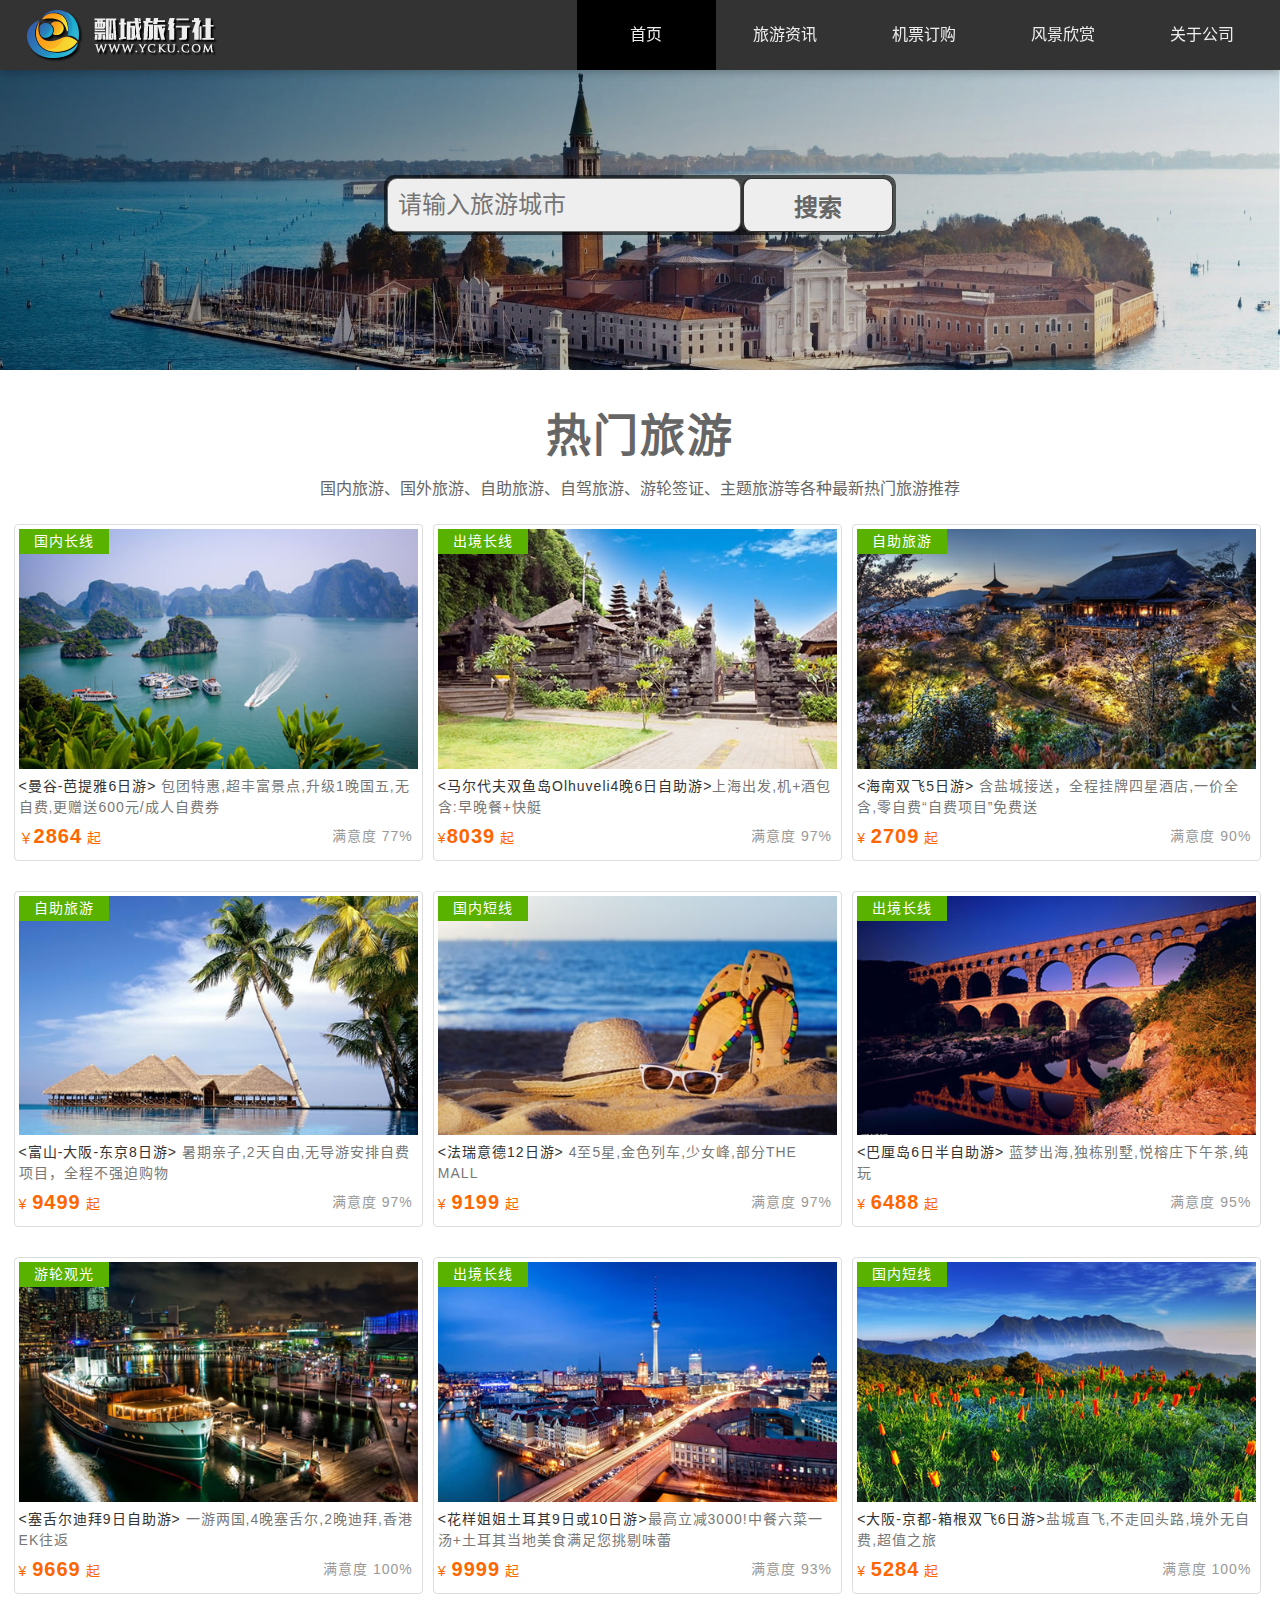
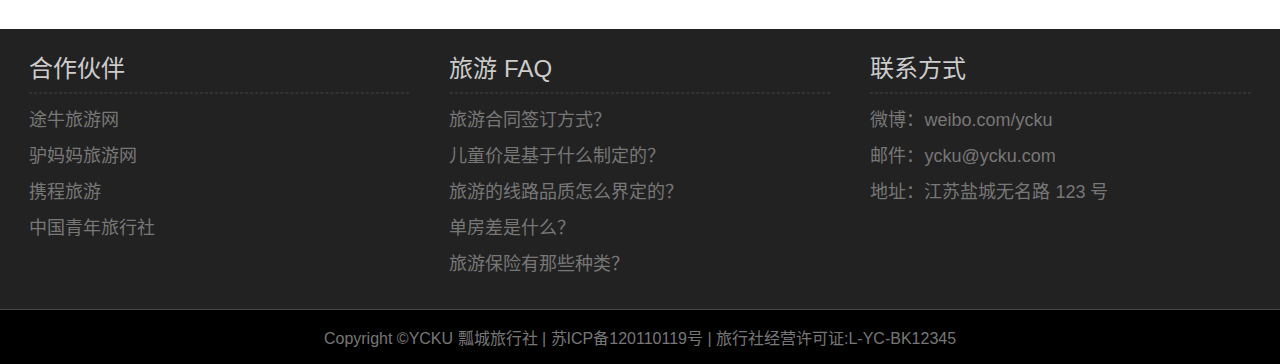
<file: 响应式布局/index.html>
<!DOCTYPE html>
<html lang="zh-cn">
<head>
	<meta charset="utf-8">
	<meta name="viewport" content="width=device-width ,initial-scale=1.0,maximum-scale=1.0,user-scalable=no">
	<link rel="stylesheet" type="text/css" href="style.css">
	<title>响应式布局</title>
</head>
<body>
<header id="header"> 
	<div class="center"> 
	<h1 class="logo">瓢城旅行社</h1> 
		<nav class="link"> 
			<h2 class="none">网站导航</h2> 
			<ul> 
				<li class="active"><a href="index.html">首页</a></li> 
				<li><a href="information.html"><span class="xx-hidden">旅游</span>资讯</a></li>
				<li><a href="ticket.html">机票<span class="xx-hidden">订购</span></a></li> 
				<li class="xx-hidden"><a href="scenery.html">风景欣赏 </a></li> 
				<li><a href="about.html">关于<span class="xx-hidden">公司</span></a></li> 
			</ul> 
		</nav> 
	</div> 
</header>
<div id="adver">
	<img src="img/adver.jpg" alt="">
	<div class="center"></div>
	<div class="center copy">
		<input type="text" class="search" placeholder="请输入旅游城市"></input>
		<button class="button">搜索</button>		
	</div>
</div>
<div id="tour">
	<section class="center">
		<h2>热门旅游</h2>
		<p>国内旅游、国外旅游、自助旅游、自驾旅游、游轮签证、主题旅游等各种最新热门旅游推荐</p>
	</section>
	<figure>
		<img src="img/tour1.jpg" alt="国内旅游">
		<figcaption>
		<div class="tour_title">
			<strong class="title">&lt;曼谷-芭提雅6日游&gt;</strong> 包团特惠,超丰富景点,升级1晚国五,无自费,更赠送600元/成人自费券
		</div>
			<div class="info">
			    <em class="sat">满意度 77%</em>
				<span class="price">￥<strong>2864</strong>	起</span>
			</div>
			<div class="type">国内长线</div>
		</figcaption>
		
	</figure>

	<figure> 
	    <img src="img/tour2.jpg" alt="热门旅游"> 
	    <figcaption>
	    <div class="tour_title">	     
	        <strong class="title">&lt;马尔代夫双鱼岛Olhuveli4晚6日自助游&gt;</strong>上海出发,机+酒包含:早晚餐+快艇
	    </div>
	        <div class="info"> 
	        	<em class="sat">满意度 97%</em> 
	        	<span class="price">¥<strong>8039</strong> 起</span> 
	        </div> 
	        <div class="type">出境长线</div> 
	     </figcaption> 
	    
	</figure>

	<figure> 
	    <img src="img/tour3.jpg" alt="热门旅游"> 
		<figcaption>
		<div class="tour_title">		
	    	<strong class="title">&lt;海南双飞5日游&gt;</strong> 含盐城接送，全程挂牌四星酒店,一价全含,零自费“自费项目”免费送
	    </div> 
	    	<div class="info"> 
	    		<em class="sat">满意度 90%</em> 
	    		<span class="price">¥ <strong>2709</strong> 起</span> 
	    	</div> 
	    <div class="type">自助旅游</div> 
	    </figcaption> 

	</figure>

	<figure> 
		<img src="img/tour4.jpg" alt="热门旅游"> 
		<figcaption>
		<div class="tour_title">
			<strong class="title">&lt;富山-大阪-东京8日游&gt;</strong> 暑期亲子,2天自由,无导游安排自费项目，全程不强迫购物
		</div>
			<div class="info"> 
				<em class="sat">满意度 97%</em> 
				<span class="price">¥ <strong>9499</strong> 起</span> 
			</div> 
			<div class="type">自助旅游</div> 
		</figcaption> 
		
    </figure>

    <figure> 
    	<img src="img/tour5.jpg" alt="热门旅游">
    	<figcaption>
    	<div class="tour_title">
    		<strong class="title">&lt;法瑞意德12日游&gt;</strong> 4至5星,金色列车,少女峰,部分THE MALL
    	</div>
    	    <div class="info">
        		<em class="sat">满意度 97%</em> 
        		<span class="price">¥ <strong>9199</strong> 起</span> 
        	</div> 
        	<div class="type">国内短线</div>
    	</figcaption>
 
    </figure> 

    <figure> 
    	<img src="img/tour6.jpg" alt="热门旅游"> 
    	<figcaption>
    	<div class="tour_title">
    		<strong class="title">&lt;巴厘岛6日半自助游&gt;</strong> 蓝梦出海,独栋别墅,悦榕庄下午茶,纯玩
    	</div>
    		<div class="info"> 
    			<em class="sat">满意度 95%</em> 
    			<span class="price">¥ <strong>6488</strong> 起</span> 
    		</div> 
    		<div class="type">出境长线</div> 
    	</figcaption> 

    </figure> 

    <figure> 
    	<img src="img/tour7.jpg" alt="热门旅游"> 
    	<figcaption>
    	<div class="tour_title">
    		<strong class="title">&lt;塞舌尔迪拜9日自助游&gt;</strong> 一游两国,4晚塞舌尔,2晚迪拜,香港EK往返
    	</div>
    	    <div class="info"> 
    			<em class="sat">满意度 100%</em> 
    			<span class="price">¥ <strong>9669</strong> 起</span> 
    		</div> 
    		<div class="type">游轮观光</div>
    	</figcaption>

    </figure> 

    <figure> 
    	<img src="img/tour8.jpg" alt="热门旅游"> 
    	<figcaption>
    	<div class="tour_title">
    		<strong class="title">&lt;花样姐姐土耳其9日或10日游&gt;</strong>最高立减3000!中餐六菜一汤+土耳其当地美食满足您挑剔味蕾
    	</div>
    		<div class="info"> 
    			<em class="sat">满意度 93%</em> 
    			<span class="price">¥ <strong>9999</strong> 起</span> 
    		</div>
    		<div class="type">出境长线</div> 
    	</figcaption>      

	</figure> 

	<figure> 
		<img src="img/tour9.jpg" alt="热门旅游"> 
		<figcaption>
		<div class="tour_title">
			<strong class="title">&lt;大阪-京都-箱根双飞6日游&gt;</strong>盐城直飞,不走回头路,境外无自费,超值之旅
		</div>
			<div class="info"> 
				<em class="sat">满意度 100%</em> 
				<span class="price">¥ <strong>5284</strong> 起</span> 
			</div>
			<div class="type">国内短线</div> </figure> </div>
		</figcaption> 
	
</div>
<footer id="footer">
	<div class="top sm_hidden">
		<div class="block left">
			<h2>合作伙伴</h2>
			<hr>
			<ul>
				<li>途牛旅游网</li> 
				<li>驴妈妈旅游网</li> 
				<li>携程旅游</li> 
				<li>中国青年旅行社</li> 
			</ul>
		</div>
		
		<div class="block center">
			<h2>旅游 FAQ</h2> 
			<hr> 
			<ul> 
				<li>旅游合同签订方式？</li> 
				<li>儿童价是基于什么制定的？</li> 
				<li>旅游的线路品质怎么界定的？</li> 
				<li>单房差是什么？</li> 
				<li>旅游保险有那些种类？</li> 
			</ul>
		</div>
		<div class="block right">
			<h2>联系方式</h2> 
			<hr> 
			<ul> 
				<li>微博：weibo.com/ycku</li> 
				<li>邮件：ycku@ycku.com</li> 
				<li>地址：江苏盐城无名路 123 号</li> 
			</ul>
		</div>
	</div>
	<div class="clearfix"></div>
	<div class="version sm_visible">
		客户端 | 触屏版 | 电脑版		
	</div>
	<div class="bottom">Copyright ©YCKU 瓢城旅行社 | 苏ICP备120110119号<span class="sm_hidden"> | 旅行社经营许可证:L-YC-BK12345</span></div>
</footer>

</body>
</html>
</file>
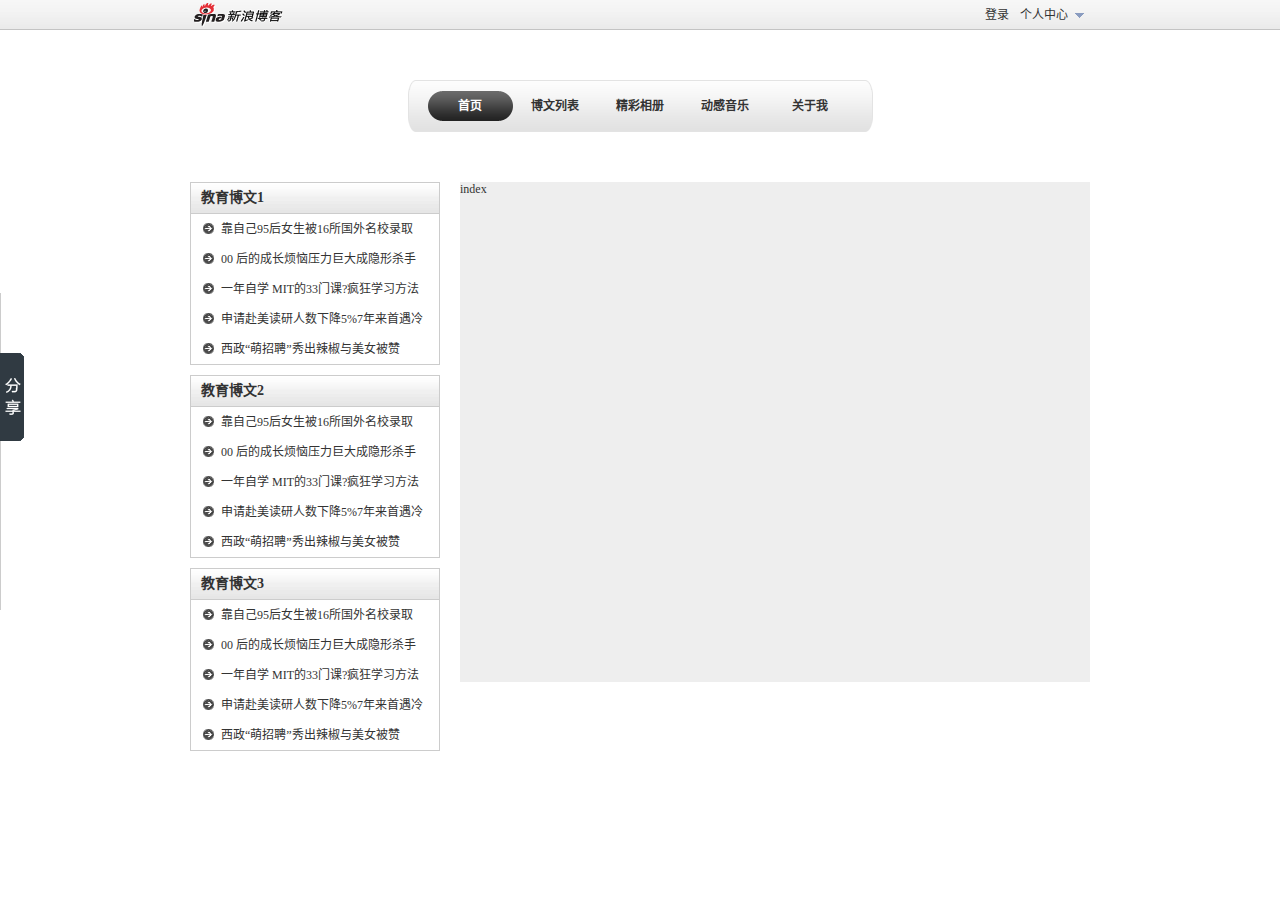
<file: js博客前端练习/demo.html>
﻿<!DOCTYPE html>
<html lang="zh-cn">
<head>
	<meta charset="utf-8">
	<script type="text/javascript" src="tool.js"></script>
	<script type="text/javascript" src="base.js"></script>
	<script type="text/javascript" src="base_drag.js"></script>
	<script type="text/javascript" src="demo.js"></script>
	<link rel="stylesheet" type="text/css" href="demo.css">
	<title>项目1：博客前端</title>
</head>
<body>

<div id="header">
	<div class="logo"><img src="images/logo.gif" alt="logo"></div>
	<div class="member">
	个人中心
		<ul class="ul">
			<li><a href="###">设置</a></li>
			<li><a href="###">换肤</a></li>
			<li><a href="###">帮助</a></li>
			<li><a href="###">退出</a></li>
		</ul>
	</div>
	<div class="login">登录</div>
</div>

<div id="login">
	<h2><img src="images/close.png" alt="" class="close">网站登录</h2>
	<div class="user">账 号: <input type="text" name="user" class="text"></input></div>
	<div class="pass">密 码: <input type="password" name="pass" class="text"></input></div>
	<div class="button"><input type="button" class="submit"></input></div>
	<div class="other">注册新用户 | 忘记密码？</div>
</div>

<div id="screen"></div>

<div id="nav"> 
	<ul class="about">  
		<li></li> 
		<li></li> 
		<li></li> 
		<li></li> 
		<li></li> 
	</ul> 
	<ul class="black"> 
		<li>首页</li> 
		<li>博文列表</li> 
		<li>精彩相册</li> 
		<li>动感音乐</li> 
		<li>关于我</li> 
	</ul> 
	<div class="nav_bg"> 
		<ul class="white"> 
			<li>首页</li> 
			<li>博文列表</li>
			<li>精彩相册</li> 
			<li>动感音乐</li> 
			<li>关于我</li> 
		</ul> 
	</div>
</div>

<div id="main">
	<div id="sidebar">
		<h2>教育博文1</h2> 
		<ul> 
			<li><a href="###">靠自己95后女生被16所国外名校录取</a></li> 
			<li><a href="###">00 后的成长烦恼压力巨大成隐形杀手</a></li> 
			<li><a href="###">一年自学 MIT的33门课?疯狂学习方法</a></li> 
			<li><a href="###">申请赴美读研人数下降5%7年来首遇冷</a></li> 
			<li><a href="###">西政“萌招聘”秀出辣椒与美女被赞</a></li>
		</ul>
		<h2>教育博文2</h2> 
		<ul> 
			<li><a href="###">靠自己95后女生被16所国外名校录取</a></li> 
			<li><a href="###">00 后的成长烦恼压力巨大成隐形杀手</a></li> 
			<li><a href="###">一年自学 MIT的33门课?疯狂学习方法</a></li> 
			<li><a href="###">申请赴美读研人数下降5%7年来首遇冷</a></li> 
			<li><a href="###">西政“萌招聘”秀出辣椒与美女被赞</a></li>
		</ul> 
		<h2>教育博文3</h2> 
		<ul> 
			<li><a href="###">靠自己95后女生被16所国外名校录取</a></li> 
			<li><a href="###">00 后的成长烦恼压力巨大成隐形杀手</a></li> 
			<li><a href="###">一年自学 MIT的33门课?疯狂学习方法</a></li> 
			<li><a href="###">申请赴美读研人数下降5%7年来首遇冷</a></li> 
			<li><a href="###">西政“萌招聘”秀出辣椒与美女被赞</a></li>
		</ul>  
	</div>
	<div id="index">
		index
	</div>	
</div>



<div id="share">
	<h2>分享到</h2>
	<ul>
		<li><a href="###" class="a">一键分享</a></li> 
		<li><a href="###" class="b">新浪微博</a></li> 
		<li><a href="###" class="c">人人网</a></li> 
		<li><a href="###" class="d">百度相册</a></li> 
		<li><a href="###" class="e">腾讯朋友</a></li> 
		<li><a href="###" class="f">豆瓣网</a></li> 
		<li><a href="###" class="g">百度新首页</a></li> 
		<li><a href="###" class="h">和讯微博</a></li> 
		<li><a href="###" class="i">QQ 空间</a></li> 
		<li><a href="###" class="j">百度搜藏</a></li> 
		<li><a href="###" class="k">腾讯微博</a></li> 
		<li><a href="###" class="l">开心网</a></li> 
		<li><a href="###" class="m">百度贴吧</a></li> 
		<li><a href="###" class="n">搜狐微博</a></li> 
		<li><a href="###" class="o">QQ 好友</a></li> 
		<li><a href="###" class="p">更多...</a></li> 
	</ul>
	<div class="share_footer"><a href="###">百度分享</a><span></span></div>
</div>



</body>
</html>
</file>
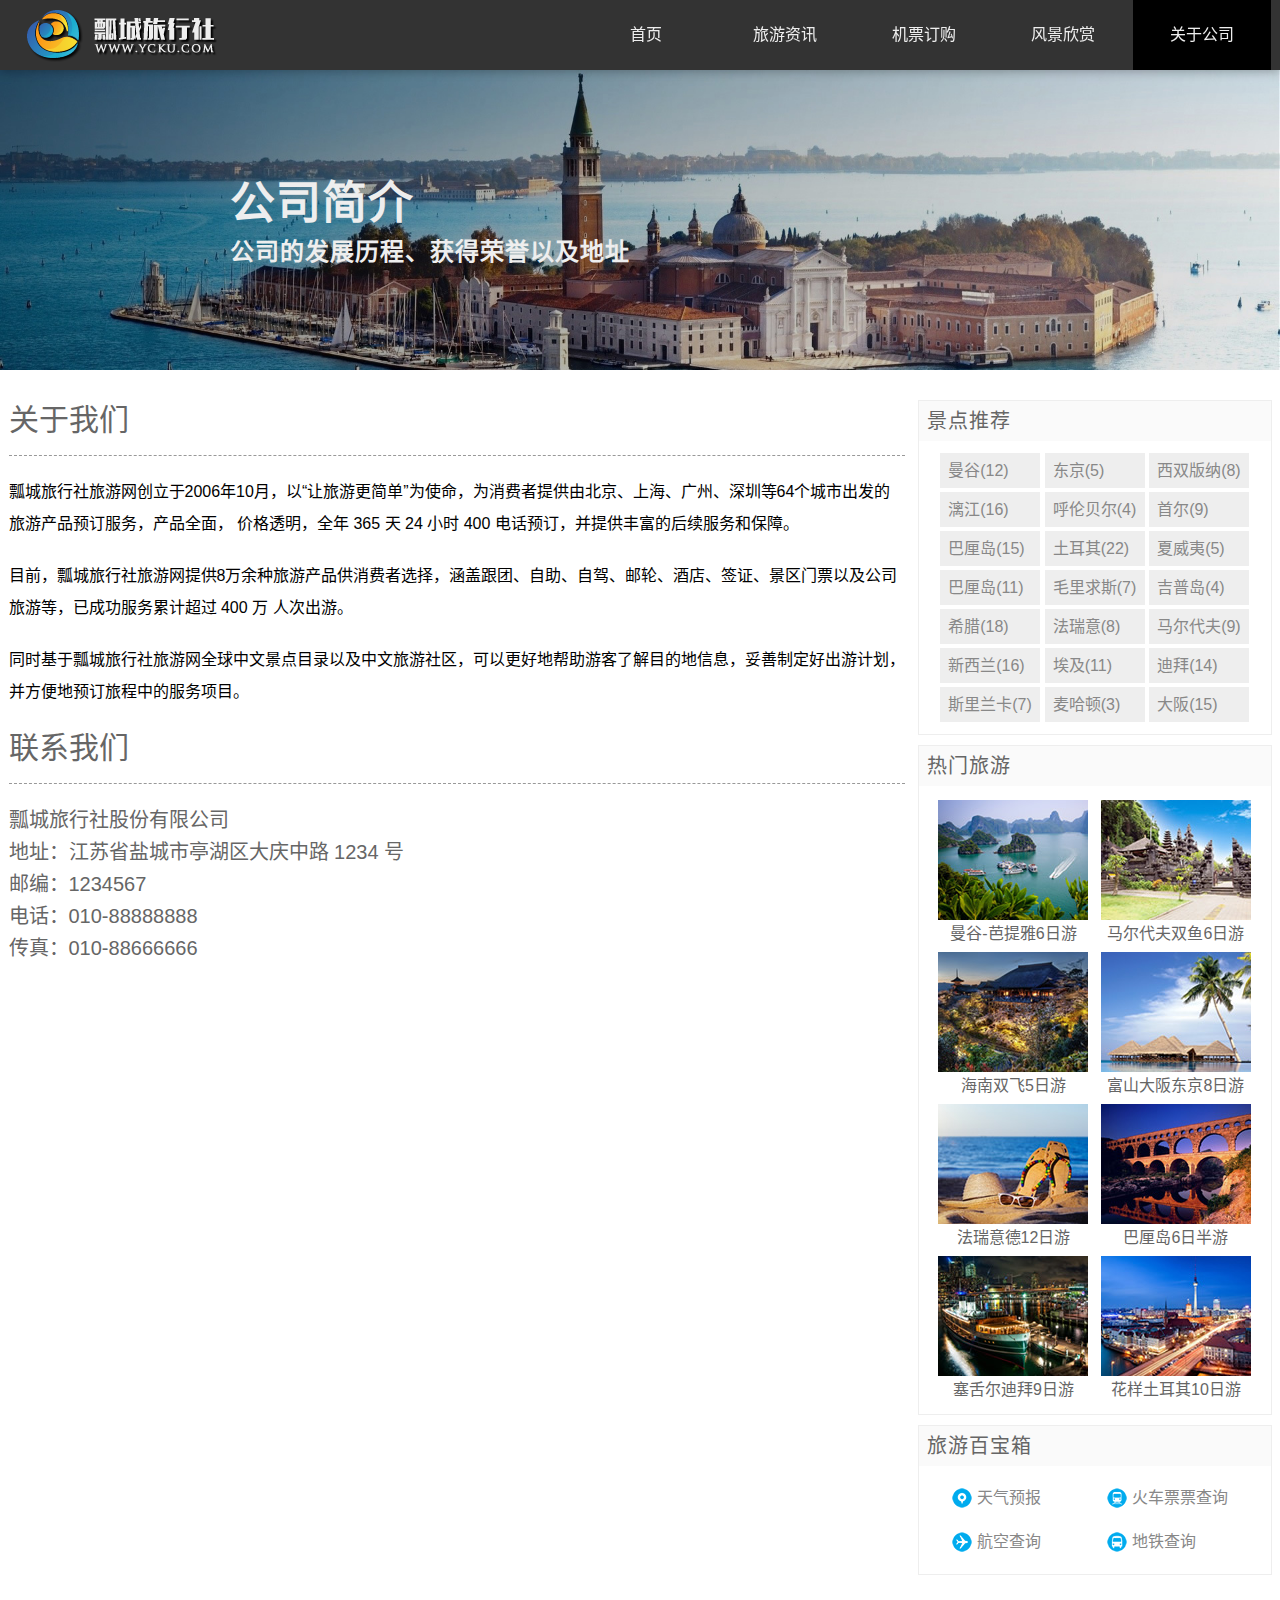
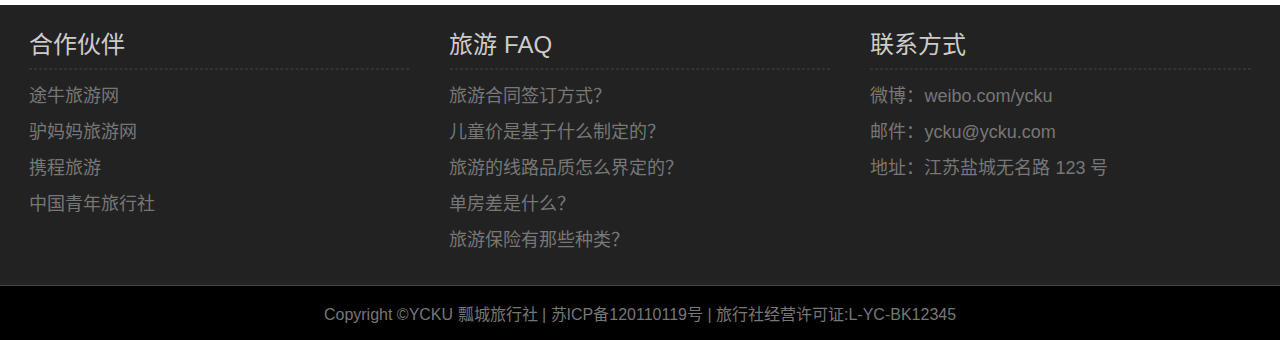
<file: 响应式布局/about.html>
<!DOCTYPE html>
<html lang="zh-cn">
<head>
	<meta charset="utf-8">
	<meta name="viewport" content="width=device-width ,initial-scale=1.0,maximum-scale=1.0,user-scalable=no">
	<link rel="stylesheet" type="text/css" href="style.css">
	<title>响应式布局</title>
</head>
<body>
<header id="header"> 
	<div class="center"> 
	<h1 class="logo">瓢城旅行社</h1> 
		<nav class="link"> 
			<h2 class="none">网站导航</h2> 
			<ul> 
				<li ><a href="index.html">首页</a></li> 
				<li><a href="information.html"><span class="xx-hidden">旅游</span>资讯</a></li><li><a href="ticket.html">机票<span class="xx-hidden">订购</span></a></li> 
				<li class="xx-hidden"><a href="scenery.html">风景欣赏 </a></li> 
				<li class="active"><a href="about.html">关于<span class="xx-hidden">公司</span></a></li> 
			</ul> 
		</nav> 
	</div> 
</header>
<div id="headline">
	<img src="img/headline.jpg" alt="">	
	<hgroup>
		<h2>公司简介</h2>
		<h3>公司的发展历程、获得荣誉以及地址</h3>
	</hgroup>
</div>

<div id="container">
	<aside class="sidebar">
		<div class="sidebox recommed">
			<h2>景点推荐</h2>
			<div class="tag">
				<ul>
					<li><a href="###">曼谷(12)</a></li> 
					<li><a href="###">东京(5)</a></li> 
					<li><a href="###">西双版纳(8)</a></li> 
					<li><a href="###">漓江(16)</a></li> 
					<li><a href="###">呼伦贝尔(4)</a></li> 
					<li><a href="###">首尔(9)</a></li> 
					<li><a href="###">巴厘岛(15)</a></li> 
					<li><a href="###">土耳其(22)</a></li> 
					<li><a href="###">夏威夷(5)</a></li> 
					<li><a href="###">巴厘岛(11)</a></li> 
					<li><a href="###">毛里求斯(7)</a></li> 
					<li><a href="###">吉普岛(4)</a></li> 
					<li><a href="###">希腊(18)</a></li> 
					<li><a href="###">法瑞意(8)</a></li> 
					<li><a href="###">马尔代夫(9)</a></li> 
					<li><a href="###">新西兰(16)</a></li> 
					<li><a href="###">埃及(11)</a></li> 
					<li><a href="###">迪拜(14)</a> </li>
					<li><a href="###">斯里兰卡(7)</a></li> 
					<li><a href="###">麦哈顿(3)</a></li> 
					<li><a href="###">大阪(15)</a></li>
				</ul>
			</div>
		</div>
		<div class="sidebox hot">
			<h2>热门旅游</h2>
			<div class="figure">
				<figure>
					<img src="img/hot1.jpg" alt="曼谷-芭提雅6日游">
					<figcaption>曼谷-芭提雅6日游</figcaption>
				</figure>
				<figure> 
					<img src="img/hot2.jpg" alt="马尔代夫双鱼6日游"> 
					<figcaption>马尔代夫双鱼6日游</figcaption> 
				</figure> 
				<figure> 
					<img src="img/hot3.jpg" alt="海南双飞5日游">
					<figcaption>海南双飞5日游</figcaption> 
				</figure> 
				<figure> 
					<img src="img/hot4.jpg" alt="富山大阪东京8日游"> 
					<figcaption>富山大阪东京8日游</figcaption> 
				</figure> 
				<figure> 
					<img src="img/hot5.jpg" alt="法瑞意德12日游"> 
					<figcaption>法瑞意德12日游</figcaption> 
				</figure> 
				<figure> 
					<img src="img/hot6.jpg" alt="巴厘岛6日半游"> 
					<figcaption>巴厘岛6日半游</figcaption> 
				</figure> 
				<figure> 
					<img src="img/hot7.jpg" alt="塞舌尔迪拜9日游"> 
					<figcaption>塞舌尔迪拜9日游</figcaption> 
				</figure> 
				<figure> 
					<img src="img/hot8.jpg" alt="花样土耳其10日游"> 
					<figcaption>花样土耳其10日游</figcaption> 
				</figure> 
			</div>
		</div>
		<div class="sidebox treasure">
			<h2>旅游百宝箱</h2>
			<div class="box">
				<a href="###" class="trea1">天气预报</a>
				<a href="###" class="trea2">火车票票查询</a>
				<a href="###" class="trea3">航空查询</a>
				<a href="###" class="trea4">地铁查询</a>
				
			</div>
		</div>
	</aside>
	
	<div class="list about">
		<section>
			<h2>关于我们</h2>
			<p>瓢城旅行社旅游网创立于2006年10月，以“让旅游更简单”为使命，为消费者提供由北京、上海、广州、深圳等64个城市出发的旅游产品预订服务，产品全面， 价格透明，全年 365 天 24 小时 400 电话预订，并提供丰富的后续服务和保障。</p> 
			<p>目前，瓢城旅行社旅游网提供8万余种旅游产品供消费者选择，涵盖跟团、自助、自驾、邮轮、酒店、签证、景区门票以及公司旅游等，已成功服务累计超过 400 万 人次出游。</p> 
			<p>同时基于瓢城旅行社旅游网全球中文景点目录以及中文旅游社区，可以更好地帮助游客了解目的地信息，妥善制定好出游计划，并方便地预订旅程中的服务项目。</p> 
		</section>
		<section> 
			<h2>联系我们</h2> 
			<address> 
				<ul> 
					<li>瓢城旅行社股份有限公司</li> 
					<li>地址：江苏省盐城市亭湖区大庆中路 1234 号</li> 
					<li>邮编：1234567</li> 
					<li>电话：010-88888888</li> 
					<li>传真：010-88666666</li> 
				</ul> 
			</address> 
		</section>		
	</div>
</div>
<footer id="footer">
	<div class="top sm_hidden">
		<div class="block left">
			<h2>合作伙伴</h2>
			<hr>
			<ul>
				<li>途牛旅游网</li> 
				<li>驴妈妈旅游网</li> 
				<li>携程旅游</li> 
				<li>中国青年旅行社</li> 
			</ul>
		</div>
		
		<div class="block center">
			<h2>旅游 FAQ</h2> 
			<hr> 
			<ul> 
				<li>旅游合同签订方式？</li> 
				<li>儿童价是基于什么制定的？</li> 
				<li>旅游的线路品质怎么界定的？</li> 
				<li>单房差是什么？</li> 
				<li>旅游保险有那些种类？</li> 
			</ul>
		</div>
		<div class="block right">
			<h2>联系方式</h2> 
			<hr> 
			<ul> 
				<li>微博：weibo.com/ycku</li> 
				<li>邮件：ycku@ycku.com</li> 
				<li>地址：江苏盐城无名路 123 号</li> 
			</ul>
		</div>
	</div>
	<div class="clearfix"></div>
	<div class="version sm_visible">
		客户端 | 触屏版 | 电脑版		
	</div>
	<div class="bottom">Copyright ©YCKU 瓢城旅行社 | 苏ICP备120110119号<span class="sm_hidden"> | 旅行社经营许可证:L-YC-BK12345</span></div>
</footer>

</body>
</html>
</file>
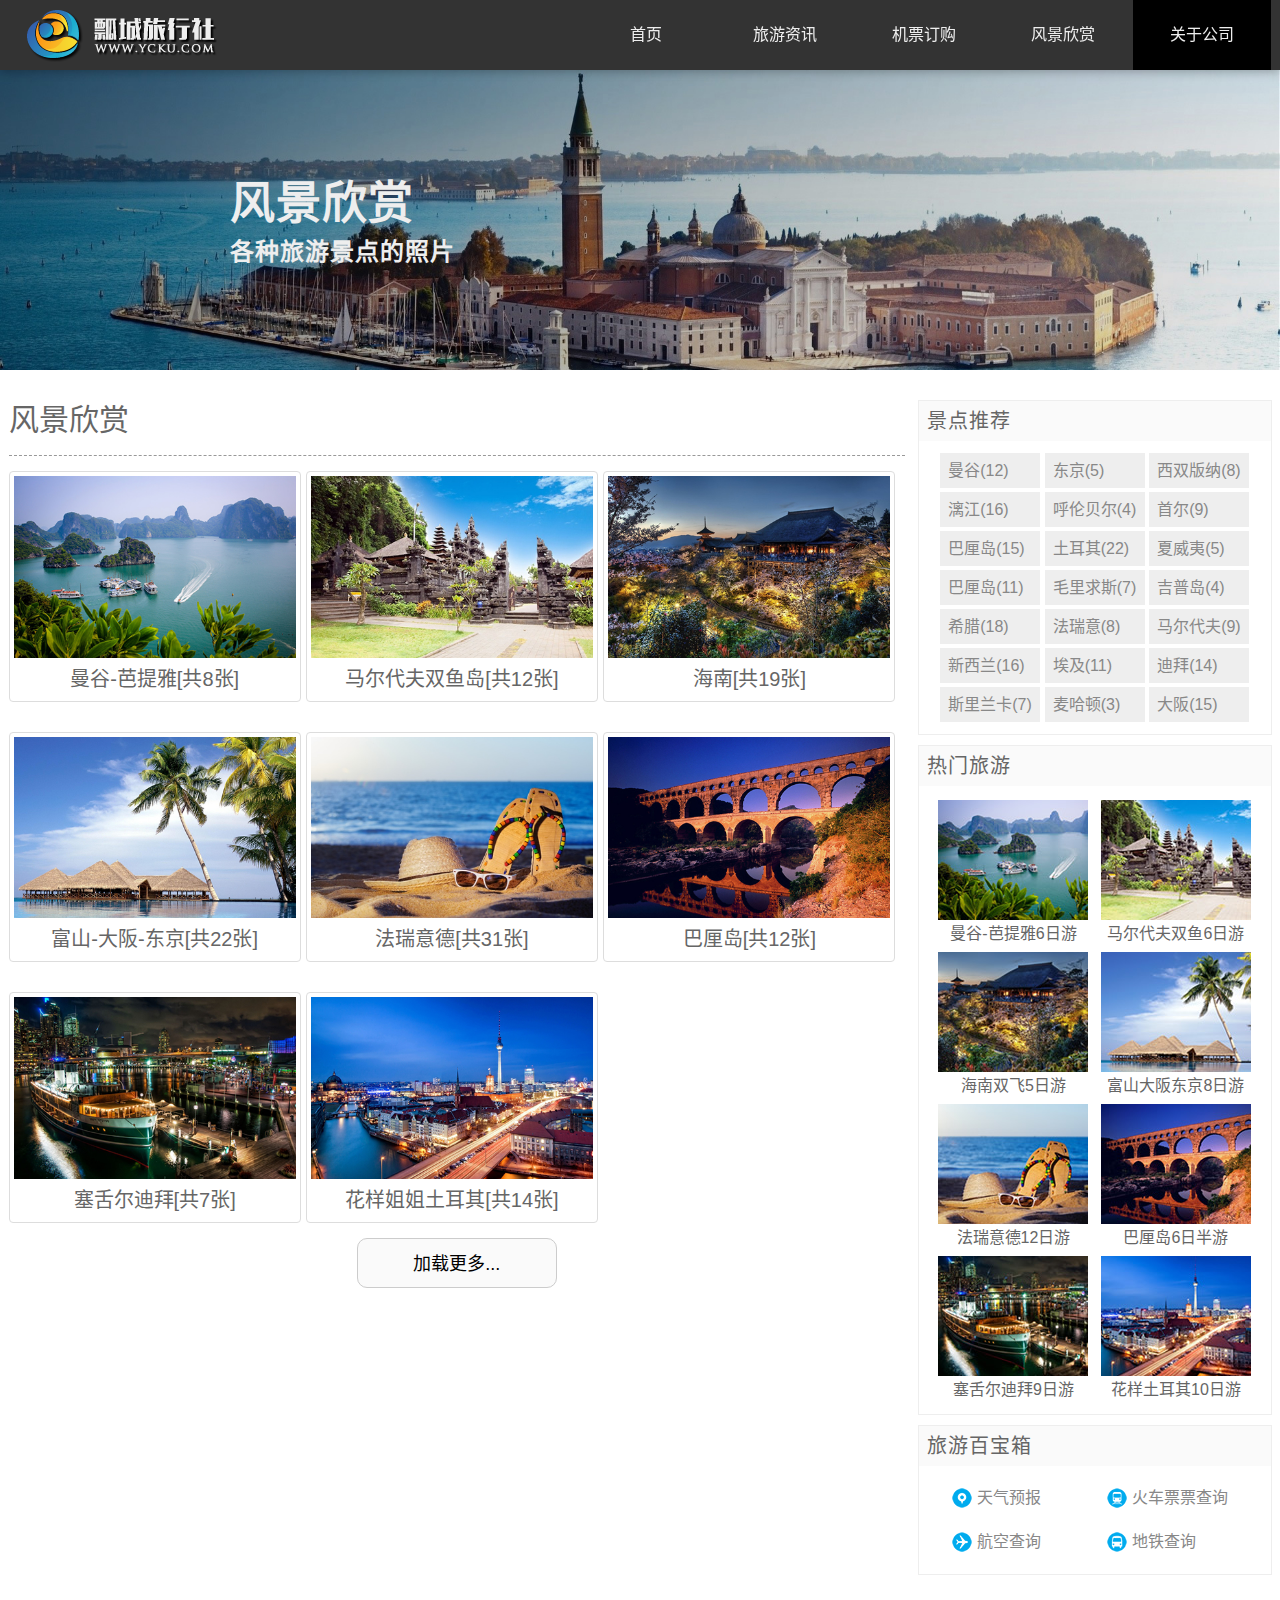
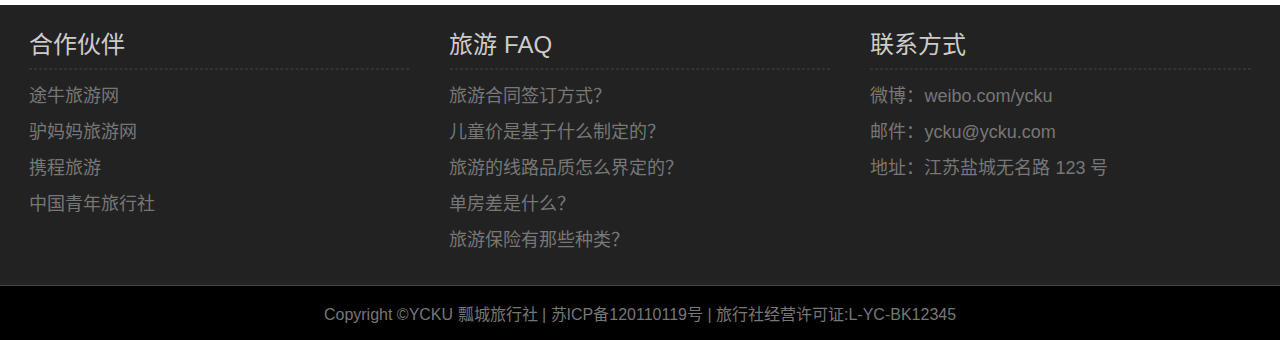
<file: 响应式布局/scenery.html>
<!DOCTYPE html>
<html lang="zh-cn">
<head>
	<meta charset="utf-8">
	<meta name="viewport" content="width=device-width ,initial-scale=1.0,maximum-scale=1.0,user-scalable=no">
	<link rel="stylesheet" type="text/css" href="style.css">
	<title>响应式布局</title>
</head>
<body>
<header id="header"> 
	<div class="center"> 
	<h1 class="logo">瓢城旅行社</h1> 
		<nav class="link"> 
			<h2 class="none">网站导航</h2> 
			<ul> 
				<li ><a href="index.html">首页</a></li> 
				<li><a href="information.html"><span class="xx-hidden">旅游</span>资讯</a></li><li><a href="ticket.html">机票<span class="xx-hidden">订购</span></a></li> 
				<li class="xx-hidden"><a href="scenery.html">风景欣赏 </a></li> 
				<li class="active"><a href="about.html">关于<span class="xx-hidden">公司</span></a></li> 
			</ul> 
		</nav> 
	</div> 
</header>
<div id="headline">
	<img src="img/headline.jpg" alt="">	
	<hgroup>
		<h2>风景欣赏</h2>
		<h3>各种旅游景点的照片</h3>
	</hgroup>
</div>

<div id="container">
	<aside class="sidebar">
		<div class="sidebox recommed">
			<h2>景点推荐</h2>
			<div class="tag">
				<ul>
					<li><a href="###">曼谷(12)</a></li> 
					<li><a href="###">东京(5)</a></li> 
					<li><a href="###">西双版纳(8)</a></li> 
					<li><a href="###">漓江(16)</a></li> 
					<li><a href="###">呼伦贝尔(4)</a></li> 
					<li><a href="###">首尔(9)</a></li> 
					<li><a href="###">巴厘岛(15)</a></li> 
					<li><a href="###">土耳其(22)</a></li> 
					<li><a href="###">夏威夷(5)</a></li> 
					<li><a href="###">巴厘岛(11)</a></li> 
					<li><a href="###">毛里求斯(7)</a></li> 
					<li><a href="###">吉普岛(4)</a></li> 
					<li><a href="###">希腊(18)</a></li> 
					<li><a href="###">法瑞意(8)</a></li> 
					<li><a href="###">马尔代夫(9)</a></li> 
					<li><a href="###">新西兰(16)</a></li> 
					<li><a href="###">埃及(11)</a></li> 
					<li><a href="###">迪拜(14)</a> </li>
					<li><a href="###">斯里兰卡(7)</a></li> 
					<li><a href="###">麦哈顿(3)</a></li> 
					<li><a href="###">大阪(15)</a></li>
				</ul>
			</div>
		</div>
		<div class="sidebox hot">
			<h2>热门旅游</h2>
			<div class="figure">
				<figure>
					<img src="img/hot1.jpg" alt="曼谷-芭提雅6日游">
					<figcaption>曼谷-芭提雅6日游</figcaption>
				</figure>
				<figure> 
					<img src="img/hot2.jpg" alt="马尔代夫双鱼6日游"> 
					<figcaption>马尔代夫双鱼6日游</figcaption> 
				</figure> 
				<figure> 
					<img src="img/hot3.jpg" alt="海南双飞5日游">
					<figcaption>海南双飞5日游</figcaption> 
				</figure> 
				<figure> 
					<img src="img/hot4.jpg" alt="富山大阪东京8日游"> 
					<figcaption>富山大阪东京8日游</figcaption> 
				</figure> 
				<figure> 
					<img src="img/hot5.jpg" alt="法瑞意德12日游"> 
					<figcaption>法瑞意德12日游</figcaption> 
				</figure> 
				<figure> 
					<img src="img/hot6.jpg" alt="巴厘岛6日半游"> 
					<figcaption>巴厘岛6日半游</figcaption> 
				</figure> 
				<figure> 
					<img src="img/hot7.jpg" alt="塞舌尔迪拜9日游"> 
					<figcaption>塞舌尔迪拜9日游</figcaption> 
				</figure> 
				<figure> 
					<img src="img/hot8.jpg" alt="花样土耳其10日游"> 
					<figcaption>花样土耳其10日游</figcaption> 
				</figure> 
			</div>
		</div>
		<div class="sidebox treasure">
			<h2>旅游百宝箱</h2>
			<div class="box">
				<a href="###" class="trea1">天气预报</a>
				<a href="###" class="trea2">火车票票查询</a>
				<a href="###" class="trea3">航空查询</a>
				<a href="###" class="trea4">地铁查询</a>
				
			</div>
		</div>
	</aside>
	
	<div class="list scenery">
	<section> 
			<h2>风景欣赏</h2> 
			<figure> 
				<img src="img/s1.jpg" alt="曼谷-芭提雅"> 
				<figcaption>曼谷-芭提雅[共8张]</figcaption> 
			</figure> 
			<figure> 
				<img src="img/s2.jpg" alt="马尔代夫双鱼岛"> 
				<figcaption>马尔代夫双鱼岛[共12张]</figcaption> 
			</figure> 
			<figure> 
				<img src="img/s3.jpg" alt="海南"> 
				<figcaption>海南[共19张]</figcaption> 
			</figure> 
			<figure> 
				<img src="img/s4.jpg" alt="富山-大阪-东京"> 
				<figcaption>富山-大阪-东京[共22张]</figcaption> 
			</figure> 
			<figure> 
				<img src="img/s5.jpg" alt="法瑞意德"> 
				<figcaption>法瑞意德[共31张]</figcaption> 
			</figure> 
			<figure> 
				<img src="img/s6.jpg" alt="巴厘岛"> 
				<figcaption>巴厘岛[共12张]</figcaption> 
			</figure> 
			<figure>
				<img src="img/s7.jpg" alt="塞舌尔迪拜"> 
				<figcaption>塞舌尔迪拜[共7张]</figcaption> 
			</figure> 
			<figure> 
				<img src="img/s8.jpg" alt="花样姐姐土耳其"> 
				<figcaption>花样姐姐土耳其[共14张]</figcaption> 
			</figure> 
		</section>
		<div class="clearfix"></div> 
		<div class="more">加载更多...</div> 			
		
	</div>
</div>
<footer id="footer">
	<div class="top sm_hidden">
		<div class="block left">
			<h2>合作伙伴</h2>
			<hr>
			<ul>
				<li>途牛旅游网</li> 
				<li>驴妈妈旅游网</li> 
				<li>携程旅游</li> 
				<li>中国青年旅行社</li> 
			</ul>
		</div>
		
		<div class="block center">
			<h2>旅游 FAQ</h2> 
			<hr> 
			<ul> 
				<li>旅游合同签订方式？</li> 
				<li>儿童价是基于什么制定的？</li> 
				<li>旅游的线路品质怎么界定的？</li> 
				<li>单房差是什么？</li> 
				<li>旅游保险有那些种类？</li> 
			</ul>
		</div>
		<div class="block right">
			<h2>联系方式</h2> 
			<hr> 
			<ul> 
				<li>微博：weibo.com/ycku</li> 
				<li>邮件：ycku@ycku.com</li> 
				<li>地址：江苏盐城无名路 123 号</li> 
			</ul>
		</div>
	</div>
	<div class="clearfix"></div>
	<div class="version sm_visible">
		客户端 | 触屏版 | 电脑版		
	</div>
	<div class="bottom">Copyright ©YCKU 瓢城旅行社 | 苏ICP备120110119号<span class="sm_hidden"> | 旅行社经营许可证:L-YC-BK12345</span></div>
</footer>

</body>
</html>
</file>
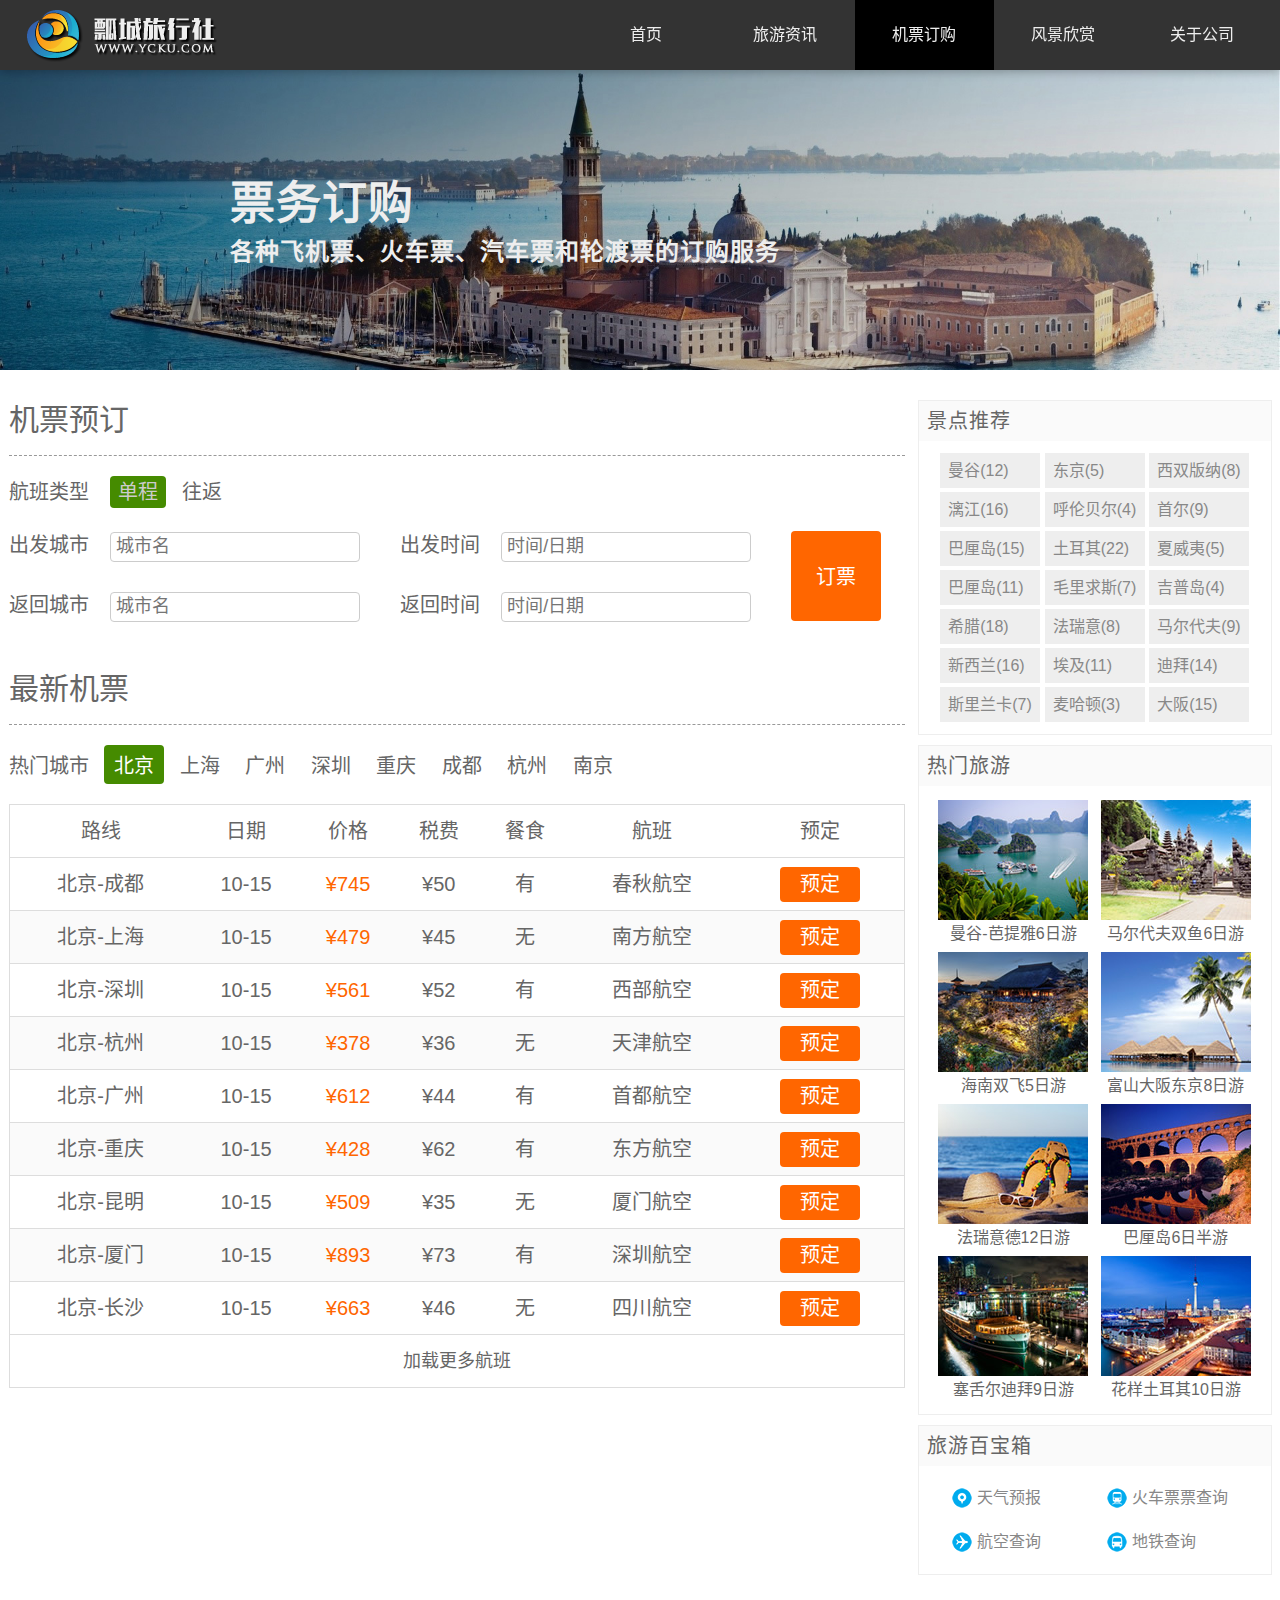
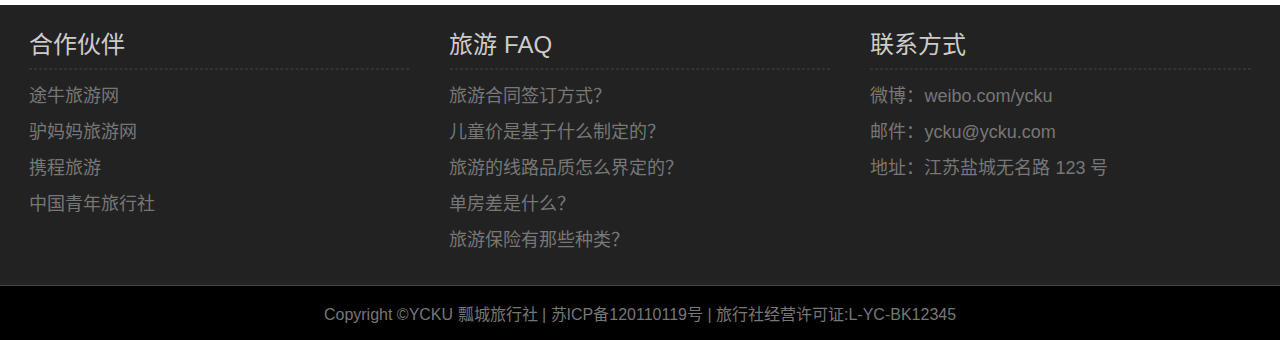
<file: 响应式布局/ticket.html>
<!DOCTYPE html>
<html lang="zh-cn">
<head>
	<meta charset="utf-8">
	<meta name="viewport" content="width=device-width ,initial-scale=1.0,maximum-scale=1.0,user-scalable=no">
	<link rel="stylesheet" type="text/css" href="style.css">
	<title>响应式布局</title>
</head>
<body>
<header id="header"> 
	<div class="center"> 
	<h1 class="logo">瓢城旅行社</h1> 
		<nav class="link"> 
			<h2 class="none">网站导航</h2> 
			<ul> 
				<li ><a href="index.html">首页</a></li> 
				<li><a href="information.html"><span class="xx-hidden">旅游</span>资讯</a></li>
				<li class="active"><a href="ticket.html">机票<span class="xx-hidden">订购</span></a></li> 
				<li class="xx-hidden"><a href="scenery.html">风景欣赏 </a></li> 
				<li ><a href="about.html">关于<span class="xx-hidden">公司</span></a></li> 
			</ul> 
		</nav> 
	</div> 
</header>
<div id="headline">
	<img src="img/headline.jpg" alt="">	
	<hgroup>
		<h2>票务订购</h2>
		<h3>各种飞机票、火车票、汽车票和轮渡票的订购服务</h3>
	</hgroup>
</div>

<div id="container">
	<aside class="sidebar">
		<div class="sidebox recommed">
			<h2>景点推荐</h2>
			<div class="tag">
				<ul>
					<li><a href="###">曼谷(12)</a></li> 
					<li><a href="###">东京(5)</a></li> 
					<li><a href="###">西双版纳(8)</a></li> 
					<li><a href="###">漓江(16)</a></li> 
					<li><a href="###">呼伦贝尔(4)</a></li> 
					<li><a href="###">首尔(9)</a></li> 
					<li><a href="###">巴厘岛(15)</a></li> 
					<li><a href="###">土耳其(22)</a></li> 
					<li><a href="###">夏威夷(5)</a></li> 
					<li><a href="###">巴厘岛(11)</a></li> 
					<li><a href="###">毛里求斯(7)</a></li> 
					<li><a href="###">吉普岛(4)</a></li> 
					<li><a href="###">希腊(18)</a></li> 
					<li><a href="###">法瑞意(8)</a></li> 
					<li><a href="###">马尔代夫(9)</a></li> 
					<li><a href="###">新西兰(16)</a></li> 
					<li><a href="###">埃及(11)</a></li> 
					<li><a href="###">迪拜(14)</a> </li>
					<li><a href="###">斯里兰卡(7)</a></li> 
					<li><a href="###">麦哈顿(3)</a></li> 
					<li><a href="###">大阪(15)</a></li>
				</ul>
			</div>
		</div>
		<div class="sidebox hot">
			<h2>热门旅游</h2>
			<div class="figure">
				<figure>
					<img src="img/hot1.jpg" alt="曼谷-芭提雅6日游">
					<figcaption>曼谷-芭提雅6日游</figcaption>
				</figure>
				<figure> 
					<img src="img/hot2.jpg" alt="马尔代夫双鱼6日游"> 
					<figcaption>马尔代夫双鱼6日游</figcaption> 
				</figure> 
				<figure> 
					<img src="img/hot3.jpg" alt="海南双飞5日游">
					<figcaption>海南双飞5日游</figcaption> 
				</figure> 
				<figure> 
					<img src="img/hot4.jpg" alt="富山大阪东京8日游"> 
					<figcaption>富山大阪东京8日游</figcaption> 
				</figure> 
				<figure> 
					<img src="img/hot5.jpg" alt="法瑞意德12日游"> 
					<figcaption>法瑞意德12日游</figcaption> 
				</figure> 
				<figure> 
					<img src="img/hot6.jpg" alt="巴厘岛6日半游"> 
					<figcaption>巴厘岛6日半游</figcaption> 
				</figure> 
				<figure> 
					<img src="img/hot7.jpg" alt="塞舌尔迪拜9日游"> 
					<figcaption>塞舌尔迪拜9日游</figcaption> 
				</figure> 
				<figure> 
					<img src="img/hot8.jpg" alt="花样土耳其10日游"> 
					<figcaption>花样土耳其10日游</figcaption> 
				</figure> 
			</div>
		</div>
		<div class="sidebox treasure">
			<h2>旅游百宝箱</h2>
			<div class="box">
				<a href="###" class="trea1">天气预报</a>
				<a href="###" class="trea2">火车票票查询</a>
				<a href="###" class="trea3">航空查询</a>
				<a href="###" class="trea4">地铁查询</a>
				
			</div>
		</div>
	</aside>
	
	<div class="list ticket">
		<form action="###">
			<h2>机票预订</h2>
			<div class="type">
				<p>航班类型 <mark>单程</mark> 往返</p>
			</div>
			<div class="form left">
				<p>
					<label for="from_city">出发城市</label>
					<input type="text" name="from_city" id="from_city" placeholder="城市名">
				</p>
				<p>
					<label for="to_city">返回城市</label>
					<input type="text" name="to_city" id="to_city" placeholder="城市名">
				</p>
			</div>
			<div class="form right">
				<p>
					<label for="from_date">出发时间</label>
					<input type="text" name="from_date" id="from_date" placeholder="时间/日期">
				</p>
				<p>
					<label for="to_date">返回时间</label>
					<input type="text" name="to_date" id="to_date" placeholder="时间/日期">
				</p>
				
			</div>
			<div class="form button">
				<P>
					<button type="submit" class="submit" >订票</button>		
				</P>				
			</div>
		</form>
		<div class="new">
			<h2>最新机票</h2>
			<ul>
				<li>热门城市</li>
				<li>北京</li> 
				<li>上海</li> 
				<li>广州</li> 
				<li>深圳</li> 
				<li>重庆</li> 
				<li>成都</li> 
				<li>杭州</li>
				<li>南京</li>
			</ul>
			<table>
				<thead>
					<tr> 
						<th>路线</th> 
						<th>日期</th> 
						<th>价格</th> 
						<th class="sm_hidden">税费</th> 
						<th class="sm_hidden">餐食</th> 
						<th>航班</th> 
						<th>预定</th>
					</tr>					
				</thead>
				<tbody>
					<tr> 
						<td>北京-成都</td> 
						<td>10-15</td> 
						<td class="price">¥745</td> 
						<td class="sm_hidden">¥50</td> 
						<td class="sm_hidden">有</td> 
						<td>春秋航空</td> 
						<td><a href="###" class="reserve">预定</a></td> 
					</tr> 
					<tr> 
						<td>北京-上海</td> 
						<td>10-15</td> 
						<td class="price">¥479</td>
						 <td class="sm_hidden">¥45</td> 
						 <td class="sm_hidden">无</td> 
						 <td>南方航空</td> 
						 <td><a href="###" class="reserve">预定</a></td> 
					</tr> 
					<tr> 
						<td>北京-深圳</td> 
						<td>10-15</td> 
						<td class="price">¥561</td> 
						<td class="sm_hidden">¥52</td> 
						<td class="sm_hidden">有</td> 
						<td>西部航空</td> 
						<td><a href="###" class="reserve">预定</a></td> 
					</tr> 
					<tr> 
						<td>北京-杭州</td>
						<td>10-15</td> 
						<td class="price">¥378</td> 
						<td class="sm_hidden">¥36</td> 
						<td class="sm_hidden">无</td> 
						<td>天津航空</td> 
						<td><a href="###" class="reserve">预定</a></td> 
					</tr> 
					<tr> 
						<td>北京-广州</td> 
						<td>10-15</td> 
						<td class="price">¥612</td>
						<td class="sm_hidden">¥44</td> 
						<td class="sm_hidden">有</td> 
						<td>首都航空</td> 
						<td><a href="###" class="reserve">预定</a></td> 
					</tr> 
					<tr> 
						<td>北京-重庆</td> 
						<td>10-15</td> 
						<td class="price">¥428</td> 
						<td class="sm_hidden">¥62</td> 
						<td class="sm_hidden">有</td> 
						<td>东方航空</td> 
						<td><a href="###" class="reserve">预定</a></td> 
					</tr> 
					<tr> 
						<td>北京-昆明</td> 
						<td>10-15</td> 
						<td class="price">¥509</td> 
						<td class="sm_hidden">¥35</td> 
						<td class="sm_hidden">无</td> 
						<td>厦门航空</td> 
						<td><a href="###" class="reserve">预定</a></td> 
					</tr> 
					<tr> 
						<td>北京-厦门</td> 
						<td>10-15</td> 
						<td class="price">¥893</td> 
						<td class="sm_hidden">¥73</td> 
						<td class="sm_hidden">有</td> 
						<td>深圳航空</td> 
						<td><a href="###" class="reserve">预定</a></td> 
					</tr> 
					<tr>
						<td>北京-长沙</td> 
						<td>10-15</td> 
						<td class="price">¥663</td> 
						<td class="sm_hidden">¥46</td> 
						<td class="sm_hidden">无</td> 
						<td>四川航空</td> 
						<td><a href="###" class="reserve">预定</a></td> 
					</tr> 				
					
				</tbody>
				<tfoot>
					<tr>
						<td colspan="7"><a href="###" class="more">加载更多航班</a></td>
					</tr>
				</tfoot>
			</table>
			
		</div>
		
	</div>
</div>
<footer id="footer">
	<div class="top sm_hidden">
		<div class="block left">
			<h2>合作伙伴</h2>
			<hr>
			<ul>
				<li>途牛旅游网</li> 
				<li>驴妈妈旅游网</li> 
				<li>携程旅游</li> 
				<li>中国青年旅行社</li> 
			</ul>
		</div>
		
		<div class="block center">
			<h2>旅游 FAQ</h2> 
			<hr> 
			<ul> 
				<li>旅游合同签订方式？</li> 
				<li>儿童价是基于什么制定的？</li> 
				<li>旅游的线路品质怎么界定的？</li> 
				<li>单房差是什么？</li> 
				<li>旅游保险有那些种类？</li> 
			</ul>
		</div>
		<div class="block right">
			<h2>联系方式</h2> 
			<hr> 
			<ul> 
				<li>微博：weibo.com/ycku</li> 
				<li>邮件：ycku@ycku.com</li> 
				<li>地址：江苏盐城无名路 123 号</li> 
			</ul>
		</div>
	</div>
	<div class="clearfix"></div>
	<div class="version sm_visible">
		客户端 | 触屏版 | 电脑版		
	</div>
	<div class="bottom">Copyright ©YCKU 瓢城旅行社 | 苏ICP备120110119号<span class="sm_hidden"> | 旅行社经营许可证:L-YC-BK12345</span></div>
</footer>

</body>
</html>
</file>
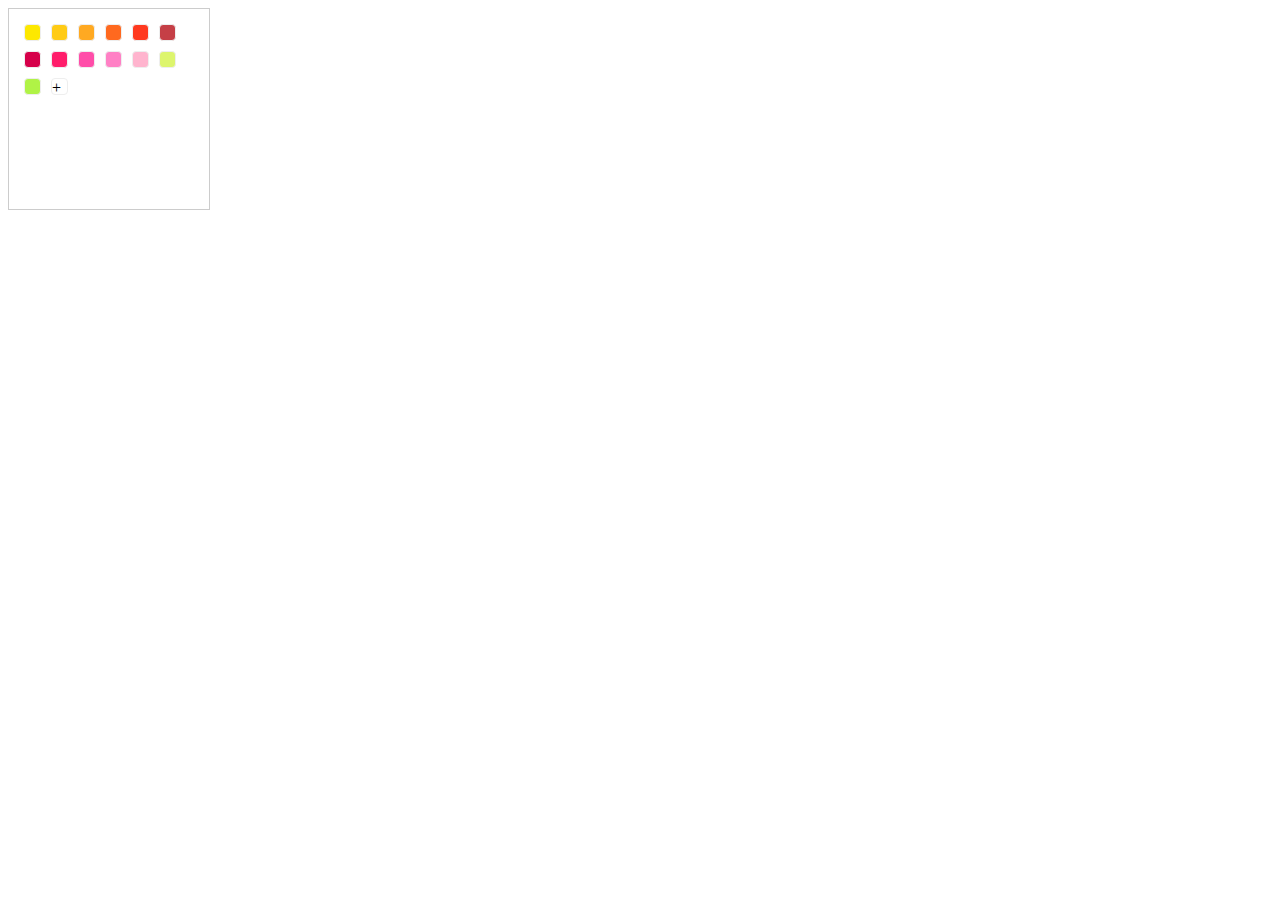
<file: 小测验/测试小程.html>
<!DOCTYPE html PUBLIC "-//W3C//DTD XHTML 1.0 Transitional//EN" "http://www.w3.org/TR/xhtml1/DTD/xhtml1-transitional.dtd">
<html>
<head>
	<meta charset="utf-8">
	<title>小测验</title>
</head>
<body>
    <div id="color" >
        <ul class="myColor">
	        <li class="myLi" style="background-color: #fde800;" ></li>
	        <li class="myLi" style="background-color: #ffcb15;" ></li>
	        <li class="myLi" style="background-color: #ffa921;" ></li>
	        <li class="myLi" style="background-color: #ff691f;" ></li>
	        <li class="myLi" style="background-color: #ff391f;" ></li>
	        <li class="myLi" style="background-color: #c53f46;" ></li>
	        <li class="myLi" style="background-color: #d6004a;" ></li>
	        <li class="myLi" style="background-color: #ff1d6b;" ></li>
	        <li class="myLi" style="background-color: #ff4da9;" ></li>
	        <li class="myLi" style="background-color: #ff80c5;" ></li>
	        <li class="myLi" style="background-color: #ffb4ce;" ></li>
	        <li class="myLi" style="background-color: #ddf56d;" ></li>
	        <li class="myLi" style="background-color: #b0f346;" ></li>
	        <li class="myLi" id="addcolor" >
	            <div class="temp_inner">+</div>				
	        </li>
        </ul>                             
    </div>

	<script type="text/javascript" src="jquery-3.0.0.js"></script>
	<script type="text/javascript" src="spectrum.js"></script>
	<link rel="stylesheet" type="text/css" href='spectrum.css'>
	<link rel="stylesheet" type="text/css" href="bootstrap-theme.min.css">
	<link rel="stylesheet" type="text/css" href="demo.css">
	<script type="text/javascript" src="demo.js"></script>
</body>
</html>
</file>
<file: 响应式布局/style.css>
@charset "utf-8";
body,h1,h2,h3,h4,p,ul,ol,form,fieldset,figure{
	margin: 0;
	padding: 0;
}
body{
	background-color: #fff;
	font-family: "Helvetica Neue", Helvetica, Arial, "Microsoft Yahei UI", "Microsoft YaHei", SimHei, "\5B8B\4F53", simsun, sans-serif; 
}
div,figure,img,input,button{
	box-sizing: border-box;
}
ul,ol{
	list-style:none outside none;
}
a{
	text-decoration: none;
}
img{
	display: block;
	max-width: 100%;
}
.none{
	display: none;
}
.clearfix:after{
	content: ".";
	clear: both;
	display: block;
	visibility: hidden;
	height: 0;
}

#header{
	width: 100%;
	height: 70px;
	background-color: #333;
	box-shadow: 0 1px 10px rgba(0,0,0,0.3);
	position: fixed;
	top: 0;
	z-index: 9999;
}
#header .center {
	max-width: 1263px;
	height: 70px;
	margin: 0 auto;
}
#header .logo{
	width: 30%;
	height: 70px;
	background: url(img/logo.png) no-repeat left center;
	text-indent: -9999px;
	float: left;
}
#header .link{
	width: 55%;
	height: 70px;
	line-height: 70px;
	color: #eee;
	float: right;	
}
#header .link li{
	width: 20%;
	text-align: center;
	float: left;
}
#header .link a{
	color: #eee;
	display: block;
}
#header .link a:hover ,#header .active a {
	background-color:#000;
}
#adver{
	max-width: 1920px;
	margin: 0 auto;
	padding: 70px 0 0 0;
	position: relative;
}
#adver .center{
	width: 40%;
	height: 60px;
	background-color: #000;
	position: absolute;
	top: 50%;
	left: 50%;
	margin:-10px 0px 0px -20%;
	opacity: 0.6;
	border-radius: 10px;

}
#adver .copy{
	opacity: 1;
	background-color: transparent;
	padding: 3px 3px 0 3px;
}
#adver .search{
	width:70%;
	height: 54px;
	background-color:#eee;
	color: #666;
	border: 1px solid #666;
	border-radius: 10px;
	font-size: 24px;
	padding: 0 10px;
	outline: none;
	display: block;
	float: left;
}
#adver .button{
	width:30%;
	height: 54px;
	background-color: #eee;
	color: #666;
	border: 1px solid #333;
	border-left-width: 3px;
	border-radius: 10px;
	font-size: 24px;
	outline: none;
	cursor: pointer;
	font-weight: bold;
	display: block;
	float: right;
}
#tour{
	max-width: 1263px;
	height: 1150px;
	/*background-color: #ccc;
*/	margin: 30px auto;
	text-align: center;
}
#tour .center{
	text-align: center;
}
#tour .center h2{
	font-size: 45px;
	letter-spacing: 2px;
	color: #666;
	margin: 10px 0;
}
#tour .center p{
	color: #666;
	margin: 10px;
	font-size: 16px;
}
#tour figure{
	border:1px solid #ddd;
	display: block;
	float: left;
	padding: 4px;
	border-radius: 4px;
	margin: 15px .4%;
	width: 32.4%;
	text-align: left;
	position: relative;

}
#tour figure img{
	vertical-align: middle;
}
#tour figure .tour_title{
	height: 40px;
}
#tour figure .info{
	padding: 5px 0 0 0;
}
#tour figcaption{
	/*text-align: left;*/
	color: #777;
	line-height: 1.5;
	letter-spacing: 1px;
	font-size: 14px;
	padding: 7px 0 5px 0;

     
}
#tour .title{
	color: #333;
	font-weight: normal;

}
#tour .sat{
	float: right;
	font-size: 14px;
	color:#999;
	font-style:normal;
	position: relative;
	top: 5px;
	right: 5px;
}
#tour .price{
	font-size: 14px;
	color: #f60;

}
#tour .price strong{
	font-size: 20px;
	letter-spacing: 1px;
}
#tour .type{
	width: 90px;
	height: 25px;
	line-height: 25px;
	font-size: 14px;
	text-align: center;
	color: #fff;
	background-color: #59b200;
	position: absolute;
	top:4px;
	left:4px;
}
#headline{
	max-width: 1920px;
	padding: 70px 0 0 0;
	margin: 0 auto;
	position: relative;	
}
#headline hgroup{
	position:absolute;
	top: 45%;
	left: 18%; 
}
#headline h2{
	color: #eee;
	font-size: 45px;
	letter-spacing: 1px;
}
#headline h3{
	color: #eee;
	font-size: 24px;
	letter-spacing: 1px;
}
#container{
	max-width: 1263px;
	
	margin: 30px auto;

}
#container .sidebar{
	width: 28%;
	
	float: right;

}
#container .sidebox{
	border: 1px solid #eee;
	margin: 0 0 10px 0;
	text-align: center;
}
#container .treasure,#container .hot,#container .recommend{
	background-color: #fff;
}
#container .sidebox h2{
	font-size: 20px;
	font-weight: normal;
	letter-spacing: 1px;
	text-indent: 8px;
	height: 40px;
	line-height: 40px;
	background-color: #fafafa;
	color: #666;
	text-align: left;
}
#container .tag{
	padding: 10px 0;
}
#container .tag li{
	display: inline-block;
	width: 100px;
	height: 35px;
	line-height: 35px;
	margin: 2px 0;
	background-color: #eee;	
	text-align: left;
	text-indent: 8px;
}
#container .tag a{
	display: block;
	color: #888;
}
#container .tag a:hover{
	background-color: #458b00;
	color: #fff;
}
#container .figure{
	padding: 10px 0;
}
#container figure{
	display: inline-block;
	padding: 4px;
	color: #666
}
#container .box{
	padding: 10px 0;
}
#container .box a{
	display: inline-block;
	width: 150px;
	height: 40px;
	line-height: 40px;
	margin: 2px 0;
	background-color: #eee;
	color: #888;
	text-indent: 35px;
	text-align: left;
}
#container .box a:hover{
	background-color: #458b00;
	color: blue;
}
#container .box a.trea1{
	background:  url(img/trea1.png) no-repeat 10px center;
}
#container .box a.trea2{
	background:  url(img/trea2.png) no-repeat 10px center;
}
#container .box a.trea3{
	background:  url(img/trea3.png) no-repeat 10px center;
}
#container .box a.trea4{
	background:  url(img/trea4.png) no-repeat 10px center;
}
#container .list {
	width: 71%;
	float: left;
}

#container .about h2,#container .scenery h2,#container .ticket h2,#container .information h2{
	height: 40px;
	line-height: 40px;
	font-size: 30px;
	font-weight: normal;
	border-bottom: 1px dashed #999;
	padding: 0 0 15px 0;
	color: #666;
}
#container .about p{
	line-height: 2;
	margin: 20px 0;
}
#container .about address{
	font-style: normal;
	font-size: 20px;
	color: #666;
	margin: 20px 0;
	line-height: 1.6
}
#container .scenery .more {
	width: 200px;
	height: 50px;
	line-height: 50px;
	text-align: center;
	margin: 0 auto;
	border: 1px solid #ccc;
	border-radius: 10px;
	background-color: #fafafa;
	cursor: pointer;
	font-size: 18px;
}
.scenery figure{
	border: 1px solid #ddd;
	display: block;
	padding: 4px;
	border-radius: 4px;
	width: 32.6%;
	margin: 15px 5px 15px 0;
	text-align: left;
	float: left;

}
.scenery figcaption{
	text-align: center;
	padding: 5px 0;
	font-size: 20px;
	color: #666;
}

#container .ticket{
	color: #666;
	font-size: 20px;

}
#container .ticket h2,#container .scenery h2{
	height: 40px;
	line-height: 40px;
	border-bottom: 1px dashed #999;
	padding: 0 0 15px 0;
	font-size: 30px;
	font-weight: normal;
}
#container .ticket .type{
	margin: 20px 0 10px 0;

}
#container .ticket .type mark{
	color: #ccc;
	background-color: #458b00;
	padding: 5px 8px;
	border-radius: 4px;
	margin: 0 10px 0 16px;
}
#container .ticket .left{
	width: 43% ;
	display: inline-block;

}
#container .ticket .right{
	width: 43% ;
	display: inline-block;

}
#container .ticket .button{
	width: 9%;
	display: inline-block;
}
#container .ticket .submit{
	display: inline-block;
	width: 90px;
	height:90px;
	line-height: 90px;
	text-align: center;
	border-radius: 4px;
	font-size: 20px;
	color: #fff;
	background-color: #f60;
	border: none;
	position: relative;
	top: -28px;
	cursor: pointer;
}
#container .ticket .form {
	font-size: 20px;
	border: none;
}
#container .ticket .form p{
	line-height: 3;
}
#container .ticket .form input{
	width: 250px;
	height: 30px;
	background-color: #fff;
	border-radius: 4px;
	border: 1px solid #ccc;
	color: #666;
	padding: 5px;
	margin: 0 0 0 16px;
	font-size: 18px;

}
#container .ticket .new{
	margin: 20px 0 0 0;
}
#container .ticket .new ul{
	margin: 20px 0 0 0 ;
}
#container .ticket .new li{
	display: inline-block;
	padding: 5px 10px;
}
#container .ticket .new li:first-child{
	padding-left: 0;
}
#container .ticket .new li:nth-child(2){
	background-color: #458b00;
	color: #fff;
	border-radius: 4px;
}
#container .ticket table{
	margin: 20px 0 0 0;
	width: 100%;
	border: 1px solid #ddd;
	border-collapse: collapse;

}
#container .ticket th{
	font-weight: normal;
	height: 50px;
	line-height: 50px;
	border-bottom: 1px solid #ddd;
}
#container .ticket td{
	height: 50px;
	line-height: 50px;
	border-bottom: 1px solid #ddd;
	text-align: center;
}
#container .ticket tr:nth-child(2n){
	background-color: #fafafa;
}
#container .ticket tr:hover{
	background-color: #eee;
}
#container .ticket .price{
	color: #f60;
}
#container .ticket .more{
	color: #666;
	text-align: center;
	font-size: 18px;
	margin: 0 auto;
	cursor: pointer;
	display: block;
}
#container .ticket .reserve{
	display: inline-block;
	width: 80px;
	height: 35px;
	line-height:35px;
	text-align: center;
	border-radius: 4px;
	font-size: 20px;
	color: #fff;
	background-color: #f60;

}
#container .list .tour{
	width: 99%;
	padding: 0;
	margin: 0 0 20px 0;
	border: 1px solid #eee;
	position: relative;
	background-color: #fff;
}
#container .tour img{
	width: 45%;
	float: left;
}
#container .tour figcaption{
	width: 55%;
	float: right;
	
}
#container .tour hgroup{
	width: 300px;

}
#container .tour h2{
	font-size: 24px;
	color: #333;
	font-weight: normal;
	padding: 10px 0 10px 25px;
	border: none;
}
#container .tour h3{
	font-size: 16px;
	color: #666;
	line-height: 1.5;
	font-weight: normal;
	padding: 10px 0 10px 25px;

}
#container .tour ol{
	padding: 0 0 0 25px;
	color: #666;
	line-height: 2;
}
#container .tour mark{
	background-color: #fff;
	color: #458b00;
	border: 1px solid #458b00;
	border-radius: 4px;
	padding: 0 5px;
}
#container .tour .buy{
	position: absolute;
	top: 55px;
	right: 30px;
}
#container .tour .price{
	color: #f60;
	font-size: 20px;
}
#container .tour .price strong{
	font-size: 36px;
}
#container .tour .price s{
	font-size: 16px;
	color: #999;
}
#container .tour .reserve{
	margin: 10px 0 0 0;

}
#container .tour .reserve a{
	display: block;
	width: 152px;
	height: 40px;
	line-height: 40px;
	text-align: center;
	border-radius: 4px;
	font-size: 20px;
	color: #fff;
	background-color: #f60;
}
#container .list .tour .type{
	width: 90px;
	height: 25px;
	line-height: 25px;
	font-size: 14px;
	text-align: center;
	color: #fff;
	background-color: #59b200;
	position: absolute;
	top:0;
	left:0;
}
#container .tour .disc{
	position: absolute;
	top: 0;
	right: 0;
	width: 52px;
	height: 52px;
	background: url(img/disc.png) no-repeat;
}
#container .tour .disc span{
	display: block;
	transform: rotate(45deg);
	width: 52px;
	height: 52px;
	padding: 5px 0 0 0;
	text-indent: 7px;
	font-size: 14px;
	color: #ff7a4d;
}
#container .tour footer{
	width: 55%;
	height: 30px;
	line-height: 30px;
	letter-spacing: 1px;
	text-indent: 25px;
	background-color: #fafafa;
	position: absolute;
	bottom: 0;

}
#container .tour time{
	color: #458b00;
}


#container .information .more,#container .scenery .more{
	width: 200px;
	height: 50px;
	line-height: 50px;
	text-align: center;
	margin: 0 auto;
	border: 1px solid #ccc;
	border-radius: 10px;
	background-color: #fafafa;
	cursor: pointer;
	font-size: 18px;
}

#footer{
	background-color:#222; 
	clear: both;
	position: relative;
	top: 20px;
}
#footer .sm_visible{
	display: none;
}
#footer .version{
	color: #777;
	text-align: center;
	padding: 10px 0;
}
#footer .top{
	max-width: 1263px;
	height: 280px;
	margin: 0 auto;
	text-align: center;
}
#footer .block{
	width:33.33%;
	height: 280px;
	text-align: left;
	color: #ccc;
	vertical-align: top;
	display: block;
	float: left;
}
#footer h2{
	font-size: 24px;
	font-weight: normal;
	padding: 20px 0 0 20px;

}
#footer hr{
	width: 90%;
	border: 1px dashed #333;
}
#footer ul{
	font-size: 18px;
	color: #777;
	text-indent: 20px;
	line-height: 2;
}	

#footer .bottom{
	padding: 15px 0;
	text-align:center;
	color: #777;
	background-color: #000;
	border-top: 1px solid #444;
}




/*当页面大于 1200px 时，大屏幕，主要是 PC 端*/
 @media (min-width: 1200px) {
 	#tour .center h2{
 		font-size: 45px;
 	}
}
/*在 992 和 1199 像素之间的屏幕里，中等屏幕，分辨率低的 PC*/ 
@media (min-width: 992px) and (max-width: 1199px) {
	#adver .center{
		width: 50%;
		margin: -10px 0 0 -25%;
	}
	#tour .center h2{
		font-size: 40px;
	}
	#headline hgroup{
		left: 8%;
	}
	#headline h2{
		font-size: 36px;
	}
	#headline h3{
		font-size: 20px;
	}
	.sidebar{
		display: none;
	}
	#container .list {
		width: 100%;
		padding: 0 20px;
	}
}
/*在 768 和 991 像素之间的屏幕里，小屏幕，主要是 PAD*/
 @media (min-width: 768px) and (max-width: 991px) {
 		#adver .center{
			width: 60%;
			margin: -10px 0 0 -30%;
		}
	#adver .search,#adver .button{
			font-size: 20px;
		}
	#tour .center h2{
		font-size: 35px;
	}
	#headline hgroup{
		left: 8%;
	}
	#headline h2{
		font-size: 30px;
	}
	#headline h3{
		font-size: 16px;
	}
	.sidebar{
		display: none;
	}

	#container .list {
		width: 100%;
		padding: 0 20px;
	}
	.list h2{
		font-size: 28px;
	}
	.about p,.about address{
		font-size: 18px;
	}
	#container .ticket .left, #container .ticket .right, #container .ticket .button {
		width: 98%;
		display: block;
	}
	#container .ticket .form input {
		width: 98%;
		height: 35px;
		margin: 0;
	}
	#container .ticket .form p {
		line-height: 2;
	}
	#container .ticket .submit {
		 display:block;
		 width: 30%;
		 height:auto;
		 line-height: 2;
		 position: static;
		 margin:10px auto;
	}
	.sm_hidden{
		display: none;
	}
	#container .tour h2{
		font-size: 22px;
		padding: 5px 0 10px 15px;
		height: 15px;
		line-height: 15px;
	}
	#container .tour h3{
		font-size: 18px;
		padding: 5px 0 5px 15px;
		height: 15px;
	}
	#container .buy strong ,#container .buy .price s,#container .buy .price{
		font-size: 19px;
	}
	#container .tour .buy{
		position: absolute;
		top: auto;
		right: auto;
		bottom: 0;
		padding: 0 0 0 15px;
	}
}
/*在 480 和 767 像素之间的屏幕里，超小屏幕，主要是手机*/
 @media (min-width: 480px) and (max-width: 767px) {
 	#header .logo, .sm_hidden,.sidebar{
 		display: none;
 	}
 	#header,#header .center{
 		height: 45px;
 	}
 	#header .link{
 		width: 100%;
 		height: 45px;
 		line-height: 45px;
 	}
 	#adver{
 		padding-top: 45px;
 	}
 	#adver .center{
		width: 70%;
		margin: -10px 0 0 -35%;
		height: 53px;
	}
	#adver .search,#adver .button{
		font-size: 18px;
		height: 45px;
	}
	#footer .sm_visible{
		display: block;
	}
	#tour .center h2{
		font-size: 30px;
	}
	#tour .center p{
		font-size: 15px;
	}
	#tour figure{
		width: 49.2%;
	}
	#headline{
		padding: 45px 0 0 0;
	}
	#headline hgroup{
		left: 8%;
	}
	#headline h2{
		font-size: 26px;
	}
	#headline h3{
		font-size: 14px;
	}
	#container .list {
		width: 100%;
		padding: 0 20px;
	}
	.list h2{
		font-size: 25px;
	}
	.about p,.about address{
		font-size: 15px;
	}
	.scenery figure{
		width: 48.2%;
	}
	.scenery figcaption{
		font-size: 18px;
	}
	#container .ticket .left, #container .ticket .right, #container .ticket .button {
		width: 98%;
		display: block;
	}
	#container .ticket .form input {
		width: 98%;
		height: 35px;
		margin: 0;
	}
	#container .ticket .form p {
		line-height: 2;
	}
	#container .ticket .submit {
		 display:block;
		 width: 30%;
		 height:auto;
		 line-height: 2;
		 position: static;
		 margin:10px auto;
	}
	#container .ticket .type,#container .ticket .form,#container .ticket .new,#container .ticket .input,#container .ticket .submit,#container .ticket .reserve {
		font-size: 16px;
	}
	#container .tour h2{
		font-size: 18px;
		padding: 5px 0 10px 15px;
		height: 15px;
		line-height: 15px;
	}
	#container .tour h3{
		font-size: 16px;
		padding: 5px 0 5px 15px;
		height: 15px;
		overflow: hidden;
	}
	#container .tour .buy strong ,#container .tour .buy .price s,#container .tour .buy .price{
		font-size: 17px;
	}
	#container .tour .buy{
		position: absolute;
		top: auto;
		right: auto;
		bottom: 0;
		padding: 0 0 0 15px;
	}
}
/*在小于 480 像素的屏幕，微小屏幕，更低分辨率的手机*/
 @media (max-width: 479px) {
 	 #header .logo,#header .xx-hidden, .sm_hidden,.sidebar{
 		display: none;
 	}
 	#header,#header .center{
 		height: 45px;
 	}
 	#header .link{
 		width: 100%;
 		height: 45px;
 		line-height: 45px;
 	}
 	#header .link li{
 		width: 25%;
 	}
 	#adver{
 		padding-top: 45px;
 	}
 	#adver .center{
		width: 80%;
		margin: -10px 0 0 -40%;
		height: 48px;
	}
	#adver .search,#adver .button{
		font-size: 16px;
		height: 40px;
	}
	#footer .sm_visible{
		display: block;
	}
	#footer .bottom,#footer .version{
		font-size: 13px;
	}
	#tour .center h2{
		font-size: 25px;
	}
	#tour .center p{
		font-size: 14px;
	}
	#tour figure{
		width: 99%;
	}
	#headline{
		padding: 45px 0 0 0;
	}
	#headline hgroup{
		left: 8%;
	}
	#headline h2{
		font-size: 20px;
	}
	#headline h3{
		font-size: 12px;
	}
	#container .list {
		width: 100%;
		padding: 0 20px;
	}
	.list h2{
		font-size: 20px;
	}
	.about p,.about address{
		font-size: 12px;
	}
	.scenery figure{
		width: 99%;
	}
	.scenery figcaption{
		font-size: 16px;
	}
	#container .ticket .left, #container .ticket .right, #container .ticket .button {
		width: 98%;
		display: block;
	}
	#container .ticket .form input {
		width: 98%;
		height: 35px;
		margin: 0;
	}
	#container .ticket .form p {
		line-height: 2;
	}
	#container .ticket .submit {
		 display:block;
		 width: 30%;
		 height:auto;
		 line-height: 2;
		 position: static;
		 margin:10px auto;
	}
	#container .ticket .type,#container .ticket .form,#container .ticket .new,#container .ticket .input,#container .ticket .submit,#container .ticket .reserve {
		font-size: 14px;
	}
	#container .ticket .reserve {
		display: inline-block;
		width: auto;
		height: auto;
		line-height: 1;
		border-radius: 4px;
		background-color: #f60;
		color: #fff;
		padding:8px;
		text-align: center;
	}
	#container .tour h2{
		font-size: 16px;
		padding: 5px 0 10px 15px;
		height: 15px;
		line-height: 15px;
	}
	#container .tour h3{
		font-size: 14px;
		padding: 5px 0 5px 15px;
		height: 15px;
		overflow: hidden;
	}
	#container .buy .price s,#container .buy .price{
		font-size: 13px;
	}
	#container .tour .buy strong {
		font-size: 14px;
	}
	#container .tour .buy{
		position: absolute;
		top: auto;
		right: auto;
		bottom: 0;
		padding: 0 0 0 15px;
	}
}
</file>
<file: js博客前端练习/demo.css>
body {
	margin: 0px;
	padding:0px;
	background:#fff url(images/header_bg.png) repeat-x ;
	font-size: 12px;
	color: #333;
}
ul {
	margin: 0px;
	padding: 0px;
}
ul li {
	list-style-type: none;
}
#header {
	width: 900px;
	height: 30px;
	margin: 0 auto;

}
#header .logo {
	width: 100px;
	height: 30px;
	float: left;
}
#header .logo img{
	display:block;
}
#header .member {
	width: 70px;
	height: 30px;
	float: right;
	line-height: 30px;
	background: url(images/arrow.png) no-repeat 55px center;
	cursor: pointer;
	position: relative;
}
#header ul {
	position: absolute;
	top: 30px;
	left: -10px;
	background:#FBF7E1;
	width: 100px;
	height: 0px;
	border: 1px solid #999;
	border-top: none;
	padding-top: 10px;
	display: none;
	opacity: 0;
	filter: alpha(opacity = 0);
	overflow: hidden;

}
#header ul li{
	height: 25px;
	line-height: 25px;
	text-indent: 20px;
	letter-spacing: 1px;
}
#header ul li a{
	display: block;
	text-decoration: none;
	color: #333;
	background: url(images/arrow3.gif) no-repeat 5px 45%;
}
#header ul li a:hover{
	background: #fc0 url(images/arrow4.gif) no-repeat 5px 45%;
}
#header .login {
	width: 35px;
	height: 30px;
	float: right;
	line-height: 30px;
	cursor: pointer;
}
#screen {
	position: absolute;
	top: 0;
	left: 0;
	background: #000;
	z-index: 9998;
	opacity: 0;
	filter: alpha(opacity = 0);
	display: none;
}

#login {
	width: 350px;
	height: 250px;
	border: 1px solid #ccc;
	position: absolute;
	display: none;
	background-color: #fff;
	z-index: 9999;

}
#login h2{
	height: 40px;
	line-height: 40px;
	text-align: center;
	font-size: 14px;
	letter-spacing: 1px;
	color:#666;
	background: url(images/login_header.png) repeat-x;
	margin: 0;
	padding:0;
	border-bottom: 1px solid #ccc;
	margin: 0px 0px 20px 0px;
	cursor: move;
}
#login h2 img {
	float: right;
	position: relative;
	top:14px;
	right: 8px;
	cursor: pointer;
}
#login div.user ,#login div.pass {
	font-size: 14px;
	color: #666;
	text-align: center;
	padding: 5px 0px;
}
#login input.text {
	width: 200px;
	height: 25px;
	border: 1px solid #ccc;
	background-color: #fff;
	font-size: 14px;
}
#login div.button{
	text-align: center;
	padding: 20px 0;
}
#login input.submit{
	width: 107px;
	height: 30px;
	background:url(images/login_button.png) no-repeat;
	border: none;
	cursor: pointer;
}
#login div.other{
	text-align: right;
	color: #666;
	padding: 15px 10px;
}

#nav { 
	width:465px; 
	height:52px; 
	background:url(images/nav_bg.png) no-repeat; 
	margin:50px auto 0 auto; 
	position:relative; 
	cursor:pointer; 
} 
#nav ul { 
	height:52px; 
	cursor:pointer; 
} 
#nav ul li { 
	float:left; 
	width:85px; 
	height:52px; 
	line-height:52px; 
	cursor:pointer; 
	text-align:center; 
	font-weight:bold; 
} 
#nav ul.black { 
	position:absolute; 
	left:20px; 
	z-index:1; 
	color:#333; 
} 
#nav ul.white { 
	width:425px; 
	position:absolute; 
	left:0px; 
	z-index:3; 
	color:#fff; 
} 
#nav ul.about { 
	position:absolute;
	left:20px; 
	z-index:4; 
	cursor:pointer;
	background:red; 
	opacity:0; 
	filter:alpha(opacity=0);
}
#nav div.nav_bg { 
	width:85px; 
	height:52px;
	background:url(images/nav_over.png) no-repeat 0px 11px; 
	position:absolute; 
	left:20px; 
	overflow:hidden; 
	cursor:pointer;
	z-index:2; 
}
#main { 
	width:900px; 
	margin:50px auto; 
} 
#sidebar { 
	width:250px; 
	height:500px; 
	float:left; 
} 
#sidebar h2 { 
	width:248px; 
	height:30px; 
	line-height:30px; 
	text-indent:10px; 
	margin:0; 
	padding:0; 
	font-size:14px; 
	background:url(images/side_h.png); 
	border:1px solid #ccc; 
	border-bottom:none; 
} 
#sidebar ul { 
	height:150px; 
	border:1px solid #ccc; 
	margin:0 0 10px 0; 
	overflow:hidden; 
} 
#sidebar ul li { 
	height:30px; 
	line-height:30px; 
	background:url(images/arrow4.gif) no-repeat 12px 45%; 
	text-indent:30px; 
} 
#sidebar ul li a { 
	text-decoration:none; 
	color:#333; 
}
#index { 
	width:630px; 
	height:500px; 
	background:#eee; 
	float:right;
}

#share {
	width: 210px;
	height: 315px;
	border: 1px solid #ccc;
	position: absolute;
	top: 0;
	left: -211px;
	background-color: #fff;
}
#share h2 {
	height: 30px;
	line-height: 30px;
	margin: 0;
	padding: 0;
	text-indent: 10px;
	background-color: #eee;
	color: #666;
	font-size: 14px;
}
#share ul {
	height:254px;
	padding:3px 0 2px 5px;	
}
#share ul li {
	width: 96px;
	height:28px;
	float: left;
	padding: 2px;
}
#share ul li a {
	display: block;
	width: 95px;
	height: 26px;
	line-height: 26px;
	color:#666;
	text-decoration: none;
	background-image: url(images/share_bg.png);
	background-repeat:no-repeat;
	text-indent: 30px;
}
#share ul li a.a {
	background-position:5px 4px;
}
#share ul li a.b {
	background-position:5px -26px;
}
#share ul li a.c {
	background-position:5px -56px;
}
#share ul li a.d {
	background-position:5px -86px;
}
#share ul li a.e {
	background-position:5px -116px;
}
#share ul li a.f {
	background-position:5px -146px;
}
#share ul li a.g {
	background-position:5px -176px;
}
#share ul li a.h {
	background-position:5px -206px;
}
#share ul li a.i {
	background-position:5px -236px;
}
#share ul li a.j {
	background-position:5px -266px;
}
#share ul li a.k {
	background-position:5px -296px;
}
#share ul li a.l {
	background-position:5px -326px;
}
#share ul li a.n {
	background-position:5px -356px;
}
#share ul li a.m {
	background-position:5px -386px;
}
#share ul li a.o {
	background-position:5px -416px;
}
#share ul li a.p {
	background-position:5px -446px;
}

#share ul li a:hover {
	opacity:0.7;
	filter:alpha(opacity=70);
	background-color:#eee;
	color:#06f;	
}

#share .share_footer {
	height:26px;
	background:#eee;
	position:relative;
}
#share .share_footer a {
	position:absolute;
	top:7px;
	left:140px;
	padding:0 0 0 13px;
	background:#eee url(images/share_bg.png) no-repeat 0 -475px;
	text-decoration:none;
	color:#666;
}
#share .share_footer a:hover {
	color:#06f;
	opacity:0.7;
	filter:alpha(opacity=70);
}
#share .share_footer span {
	display:block;
	width:24px;
	height:88px;
	position:absolute;
	top:-230px;
	left:210px;
	background:url(images/share.png) no-repeat;
	cursor:pointer;
}
</file>
<file: 小测验/spectrum.css>
/***
Spectrum Colorpicker v1.8.0
https://github.com/bgrins/spectrum
Author: Brian Grinstead
License: MIT
***/

.sp-container {
    position:absolute;
    top:0;
    left:0;
    display:inline-block;
    *display: inline;
    *zoom: 1;
    /* https://github.com/bgrins/spectrum/issues/40 */
    z-index: 9999994;
    overflow: hidden;
}
.sp-container.sp-flat {
    position: relative;
}

/* Fix for * { box-sizing: border-box; } */
.sp-container,
.sp-container * {
    -webkit-box-sizing: content-box;
       -moz-box-sizing: content-box;
            box-sizing: content-box;
}

/* http://ansciath.tumblr.com/post/7347495869/css-aspect-ratio */
.sp-top {
  position:relative;
  width: 100%;
  display:inline-block;
}
.sp-top-inner {
   position:absolute;
   top:0;
   left:0;
   bottom:0;
   right:0;
}
.sp-color {
    position: absolute;
    top:0;
    left:0;
    bottom:0;
    right:20%;
}
.sp-hue {
    position: absolute;
    top:0;
    right:0;
    bottom:0;
    left:84%;
    height: 100%;
}

.sp-clear-enabled .sp-hue {
    top:33px;
    height: 77.5%;
}

.sp-fill {
    padding-top: 80%;
}
.sp-sat, .sp-val {
    position: absolute;
    top:0;
    left:0;
    right:0;
    bottom:0;
}

.sp-alpha-enabled .sp-top {
    margin-bottom: 18px;
}
.sp-alpha-enabled .sp-alpha {
    display: block;
}
.sp-alpha-handle {
    position:absolute;
    top:-4px;
    bottom: -4px;
    width: 6px;
    left: 50%;
    cursor: pointer;
    border: 1px solid black;
    background: white;
    opacity: .8;
}
.sp-alpha {
    display: none;
    position: absolute;
    bottom: -14px;
    right: 0;
    left: 0;
    height: 8px;
}
.sp-alpha-inner {
    border: solid 1px #333;
}

.sp-clear {
    display: none;
}

.sp-clear.sp-clear-display {
    background-position: center;
}

.sp-clear-enabled .sp-clear {
    display: block;
    position:absolute;
    top:0px;
    right:0;
    bottom:0;
    left:84%;
    height: 28px;
}

/* Don't allow text selection */
.sp-container, .sp-replacer, .sp-preview, .sp-dragger, .sp-slider, .sp-alpha, .sp-clear, .sp-alpha-handle, .sp-container.sp-dragging .sp-input, .sp-container button  {
    -webkit-user-select:none;
    -moz-user-select: -moz-none;
    -o-user-select:none;
    user-select: none;
}

.sp-container.sp-input-disabled .sp-input-container {
    display: none;
}
.sp-container.sp-buttons-disabled .sp-button-container {
    display: none;
}
.sp-container.sp-palette-buttons-disabled .sp-palette-button-container {
    display: none;
}
.sp-palette-only .sp-picker-container {
    display: none;
}
.sp-palette-disabled .sp-palette-container {
    display: none;
}

.sp-initial-disabled .sp-initial {
    display: none;
}


/* Gradients for hue, saturation and value instead of images.  Not pretty... but it works */
.sp-sat {
    background-image: -webkit-gradient(linear,  0 0, 100% 0, from(#FFF), to(rgba(204, 154, 129, 0)));
    background-image: -webkit-linear-gradient(left, #FFF, rgba(204, 154, 129, 0));
    background-image: -moz-linear-gradient(left, #fff, rgba(204, 154, 129, 0));
    background-image: -o-linear-gradient(left, #fff, rgba(204, 154, 129, 0));
    background-image: -ms-linear-gradient(left, #fff, rgba(204, 154, 129, 0));
    background-image: linear-gradient(to right, #fff, rgba(204, 154, 129, 0));
    -ms-filter: "progid:DXImageTransform.Microsoft.gradient(GradientType = 1, startColorstr=#FFFFFFFF, endColorstr=#00CC9A81)";
    filter : progid:DXImageTransform.Microsoft.gradient(GradientType = 1, startColorstr='#FFFFFFFF', endColorstr='#00CC9A81');
}
.sp-val {
    background-image: -webkit-gradient(linear, 0 100%, 0 0, from(#000000), to(rgba(204, 154, 129, 0)));
    background-image: -webkit-linear-gradient(bottom, #000000, rgba(204, 154, 129, 0));
    background-image: -moz-linear-gradient(bottom, #000, rgba(204, 154, 129, 0));
    background-image: -o-linear-gradient(bottom, #000, rgba(204, 154, 129, 0));
    background-image: -ms-linear-gradient(bottom, #000, rgba(204, 154, 129, 0));
    background-image: linear-gradient(to top, #000, rgba(204, 154, 129, 0));
    -ms-filter: "progid:DXImageTransform.Microsoft.gradient(startColorstr=#00CC9A81, endColorstr=#FF000000)";
    filter : progid:DXImageTransform.Microsoft.gradient(startColorstr='#00CC9A81', endColorstr='#FF000000');
}

.sp-hue {
    background: -moz-linear-gradient(top, #ff0000 0%, #ffff00 17%, #00ff00 33%, #00ffff 50%, #0000ff 67%, #ff00ff 83%, #ff0000 100%);
    background: -ms-linear-gradient(top, #ff0000 0%, #ffff00 17%, #00ff00 33%, #00ffff 50%, #0000ff 67%, #ff00ff 83%, #ff0000 100%);
    background: -o-linear-gradient(top, #ff0000 0%, #ffff00 17%, #00ff00 33%, #00ffff 50%, #0000ff 67%, #ff00ff 83%, #ff0000 100%);
    background: -webkit-gradient(linear, left top, left bottom, from(#ff0000), color-stop(0.17, #ffff00), color-stop(0.33, #00ff00), color-stop(0.5, #00ffff), color-stop(0.67, #0000ff), color-stop(0.83, #ff00ff), to(#ff0000));
    background: -webkit-linear-gradient(top, #ff0000 0%, #ffff00 17%, #00ff00 33%, #00ffff 50%, #0000ff 67%, #ff00ff 83%, #ff0000 100%);
    background: linear-gradient(to bottom, #ff0000 0%, #ffff00 17%, #00ff00 33%, #00ffff 50%, #0000ff 67%, #ff00ff 83%, #ff0000 100%);
}

/* IE filters do not support multiple color stops.
   Generate 6 divs, line them up, and do two color gradients for each.
   Yes, really.
 */
.sp-1 {
    height:17%;
    filter: progid:DXImageTransform.Microsoft.gradient(startColorstr='#ff0000', endColorstr='#ffff00');
}
.sp-2 {
    height:16%;
    filter: progid:DXImageTransform.Microsoft.gradient(startColorstr='#ffff00', endColorstr='#00ff00');
}
.sp-3 {
    height:17%;
    filter: progid:DXImageTransform.Microsoft.gradient(startColorstr='#00ff00', endColorstr='#00ffff');
}
.sp-4 {
    height:17%;
    filter: progid:DXImageTransform.Microsoft.gradient(startColorstr='#00ffff', endColorstr='#0000ff');
}
.sp-5 {
    height:16%;
    filter: progid:DXImageTransform.Microsoft.gradient(startColorstr='#0000ff', endColorstr='#ff00ff');
}
.sp-6 {
    height:17%;
    filter: progid:DXImageTransform.Microsoft.gradient(startColorstr='#ff00ff', endColorstr='#ff0000');
}

.sp-hidden {
    display: none !important;
}

/* Clearfix hack */
.sp-cf:before, .sp-cf:after { content: ""; display: table; }
.sp-cf:after { clear: both; }
.sp-cf { *zoom: 1; }

/* Mobile devices, make hue slider bigger so it is easier to slide */
@media (max-device-width: 480px) {
    .sp-color { right: 40%; }
    .sp-hue { left: 63%; }
    .sp-fill { padding-top: 60%; }
}
.sp-dragger {
   border-radius: 5px;
   height: 5px;
   width: 5px;
   border: 1px solid #fff;
   background: #000;
   cursor: pointer;
   position:absolute;
   top:0;
   left: 0;
}
.sp-slider {
    position: absolute;
    top:0;
    cursor:pointer;
    height: 3px;
    left: -1px;
    right: -1px;
    border: 1px solid #000;
    background: white;
    opacity: .8;
}

/*
Theme authors:
Here are the basic themeable display options (colors, fonts, global widths).
See http://bgrins.github.io/spectrum/themes/ for instructions.
*/

.sp-container {
    border-radius: 0;
    background-color: #ECECEC;
    border: solid 1px #f0c49B;
    padding: 0;
}
.sp-container, .sp-container button, .sp-container input, .sp-color, .sp-hue, .sp-clear {
    font: normal 12px "Lucida Grande", "Lucida Sans Unicode", "Lucida Sans", Geneva, Verdana, sans-serif;
    -webkit-box-sizing: border-box;
    -moz-box-sizing: border-box;
    -ms-box-sizing: border-box;
    box-sizing: border-box;
}
.sp-top {
    margin-bottom: 3px;
}
.sp-color, .sp-hue, .sp-clear {
    border: solid 1px #666;
}

/* Input */
.sp-input-container {
    float:right;
    width: 100px;
    margin-bottom: 4px;
}
.sp-initial-disabled  .sp-input-container {
    width: 100%;
}
.sp-input {
   font-size: 12px !important;
   border: 1px inset;
   padding: 4px 5px;
   margin: 0;
   width: 100%;
   background:transparent;
   border-radius: 3px;
   color: #222;
}
.sp-input:focus  {
    border: 1px solid orange;
}
.sp-input.sp-validation-error {
    border: 1px solid red;
    background: #fdd;
}
.sp-picker-container , .sp-palette-container {
    float:left;
    position: relative;
    padding: 10px;
    padding-bottom: 300px;
    margin-bottom: -290px;
}
.sp-picker-container {
    width: 172px;
    border-left: solid 1px #fff;
}

/* Palettes */
.sp-palette-container {
    border-right: solid 1px #ccc;
}

.sp-palette-only .sp-palette-container {
    border: 0;
}

.sp-palette .sp-thumb-el {
    display: block;
    position:relative;
    float:left;
    width: 24px;
    height: 15px;
    margin: 3px;
    cursor: pointer;
    border:solid 2px transparent;
}
.sp-palette .sp-thumb-el:hover, .sp-palette .sp-thumb-el.sp-thumb-active {
    border-color: orange;
}
.sp-thumb-el {
    position:relative;
}

/* Initial */
.sp-initial {
    float: left;
    border: solid 1px #333;
}
.sp-initial span {
    width: 30px;
    height: 25px;
    border:none;
    display:block;
    float:left;
    margin:0;
}

.sp-initial .sp-clear-display {
    background-position: center;
}

/* Buttons */
.sp-palette-button-container,
.sp-button-container {
    float: right;
}

/* Replacer (the little preview div that shows up instead of the <input>) */
.sp-replacer {
    margin:0;
    overflow:hidden;
    cursor:pointer;
    padding: 4px;
    display:inline-block;
    *zoom: 1;
    *display: inline;
    border: solid 1px #91765d;
    background: #eee;
    color: #333;
    vertical-align: middle;
}
.sp-replacer:hover, .sp-replacer.sp-active {
    border-color: #F0C49B;
    color: #111;
}
.sp-replacer.sp-disabled {
    cursor:default;
    border-color: silver;
    color: silver;
}
.sp-dd {
    padding: 2px 0;
    height: 16px;
    line-height: 16px;
    float:left;
    font-size:10px;
}
.sp-preview {
    position:relative;
    width:25px;
    height: 20px;
    border: solid 1px #222;
    margin-right: 5px;
    float:left;
    z-index: 0;
}

.sp-palette {
    *width: 220px;
    max-width: 220px;
}
.sp-palette .sp-thumb-el {
    width:16px;
    height: 16px;
    margin:2px 1px;
    border: solid 1px #d0d0d0;
}

.sp-container {
    padding-bottom:0;
}


/* Buttons: http://hellohappy.org/css3-buttons/ */
.sp-container button {
  background-color: #eeeeee;
  background-image: -webkit-linear-gradient(top, #eeeeee, #cccccc);
  background-image: -moz-linear-gradient(top, #eeeeee, #cccccc);
  background-image: -ms-linear-gradient(top, #eeeeee, #cccccc);
  background-image: -o-linear-gradient(top, #eeeeee, #cccccc);
  background-image: linear-gradient(to bottom, #eeeeee, #cccccc);
  border: 1px solid #ccc;
  border-bottom: 1px solid #bbb;
  border-radius: 3px;
  color: #333;
  font-size: 14px;
  line-height: 1;
  padding: 5px 4px;
  text-align: center;
  text-shadow: 0 1px 0 #eee;
  vertical-align: middle;
}
.sp-container button:hover {
    background-color: #dddddd;
    background-image: -webkit-linear-gradient(top, #dddddd, #bbbbbb);
    background-image: -moz-linear-gradient(top, #dddddd, #bbbbbb);
    background-image: -ms-linear-gradient(top, #dddddd, #bbbbbb);
    background-image: -o-linear-gradient(top, #dddddd, #bbbbbb);
    background-image: linear-gradient(to bottom, #dddddd, #bbbbbb);
    border: 1px solid #bbb;
    border-bottom: 1px solid #999;
    cursor: pointer;
    text-shadow: 0 1px 0 #ddd;
}
.sp-container button:active {
    border: 1px solid #aaa;
    border-bottom: 1px solid #888;
    -webkit-box-shadow: inset 0 0 5px 2px #aaaaaa, 0 1px 0 0 #eeeeee;
    -moz-box-shadow: inset 0 0 5px 2px #aaaaaa, 0 1px 0 0 #eeeeee;
    -ms-box-shadow: inset 0 0 5px 2px #aaaaaa, 0 1px 0 0 #eeeeee;
    -o-box-shadow: inset 0 0 5px 2px #aaaaaa, 0 1px 0 0 #eeeeee;
    box-shadow: inset 0 0 5px 2px #aaaaaa, 0 1px 0 0 #eeeeee;
}
.sp-cancel {
    font-size: 11px;
    color: #d93f3f !important;
    margin:0;
    padding:2px;
    margin-right: 5px;
    vertical-align: middle;
    text-decoration:none;

}
.sp-cancel:hover {
    color: #d93f3f !important;
    text-decoration: underline;
}


.sp-palette span:hover, .sp-palette span.sp-thumb-active {
    border-color: #000;
}

.sp-preview, .sp-alpha, .sp-thumb-el {
    position:relative;
    background-image: url([data-uri]);
}
.sp-preview-inner, .sp-alpha-inner, .sp-thumb-inner {
    display:block;
    position:absolute;
    top:0;left:0;bottom:0;right:0;
}

.sp-palette .sp-thumb-inner {
    background-position: 50% 50%;
    background-repeat: no-repeat;
}

.sp-palette .sp-thumb-light.sp-thumb-active .sp-thumb-inner {
    background-image: url([data-uri]);
}

.sp-palette .sp-thumb-dark.sp-thumb-active .sp-thumb-inner {
    background-image: url([data-uri]);
}

.sp-clear-display {
    background-repeat:no-repeat;
    background-position: center;
    background-image: url([data-uri]);
}
</file>
<file: 小测验/demo.css>
#color {
	width: 200px;
	height: 200px;
	border: 1px solid #ccc;
	position: relative;
	
}
#color ul {
	margin: 0;
	padding: 10px 10px;
	list-style: none inside none;

}
#color ul li {
	float: left;
	margin: 5px;
	width:15px;
	height:15px;
	border-radius: 4px; 
	border:1px solid #eee;
}
#color li.new-color{
	position: relative;
}
#color li.new-color span{
	position: absolute;
	top: -10px;
	right: 0;
	cursor: pointer;
}
</file>
